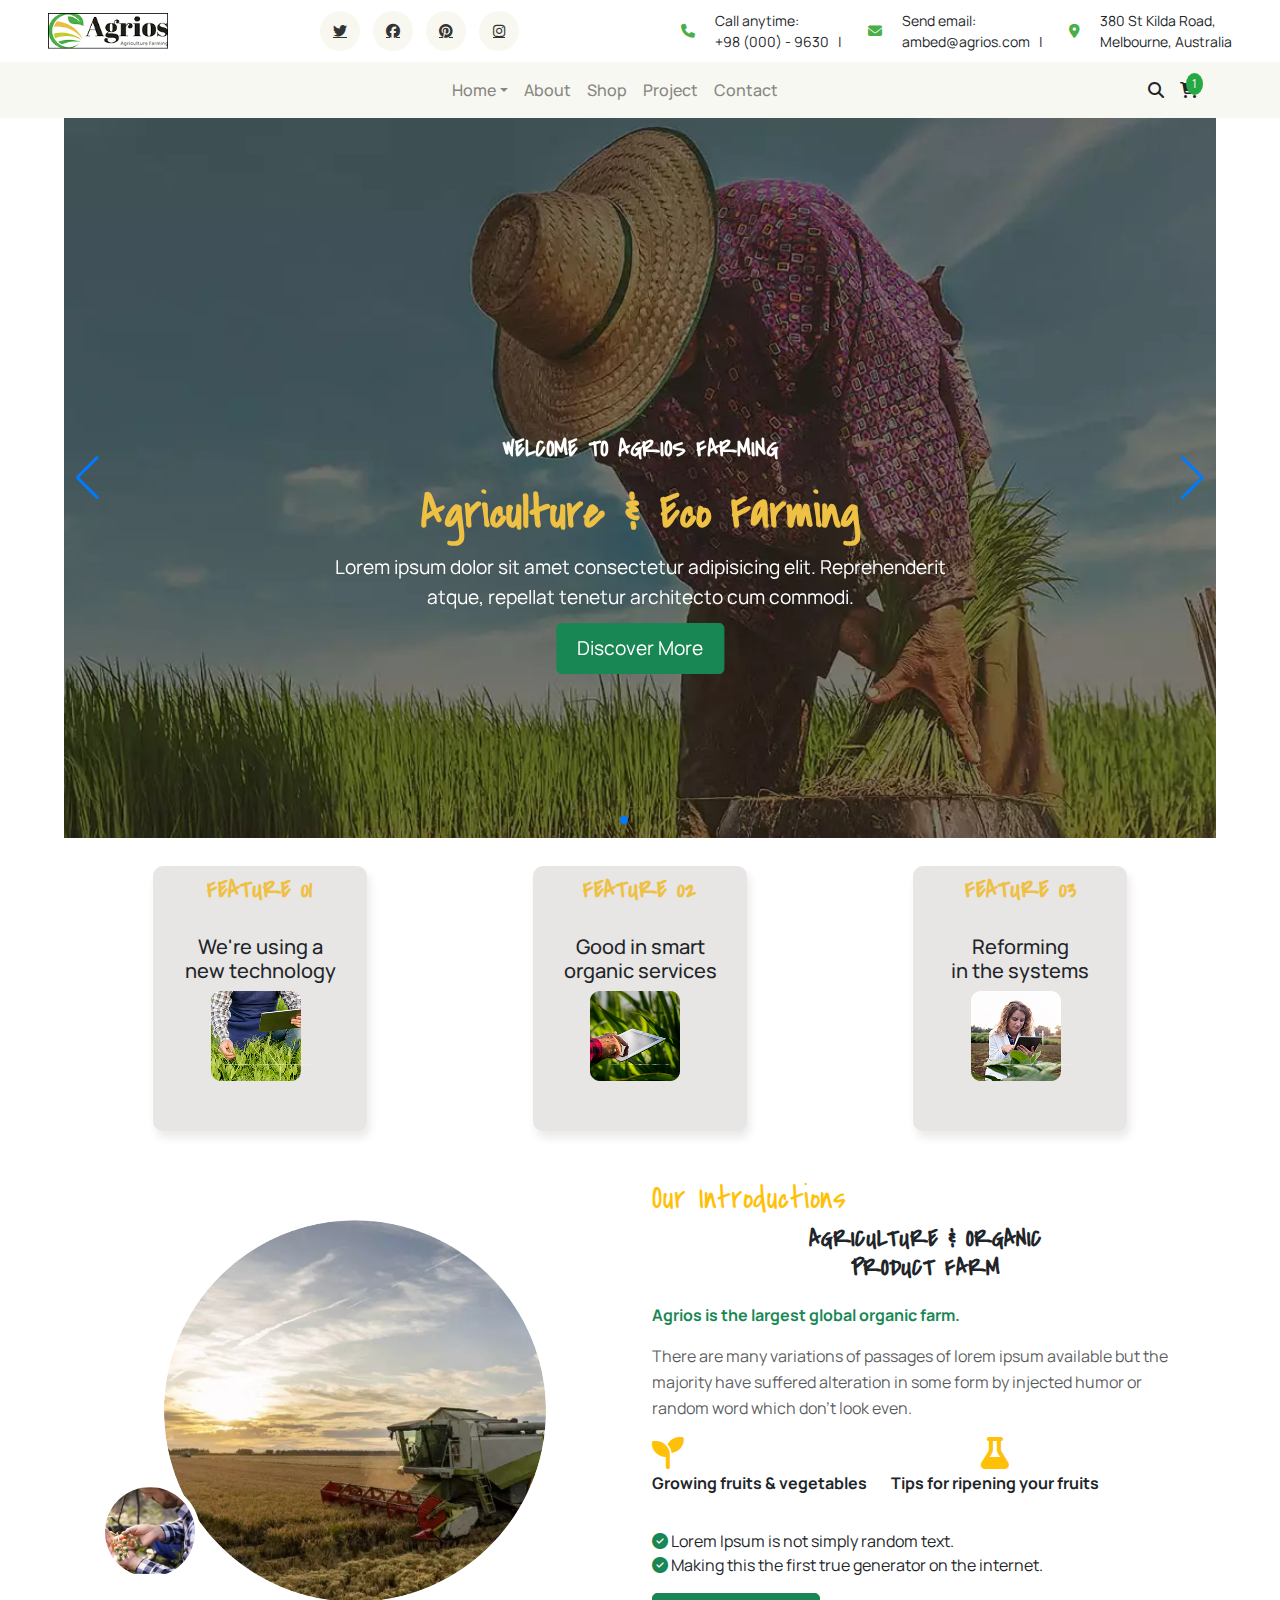
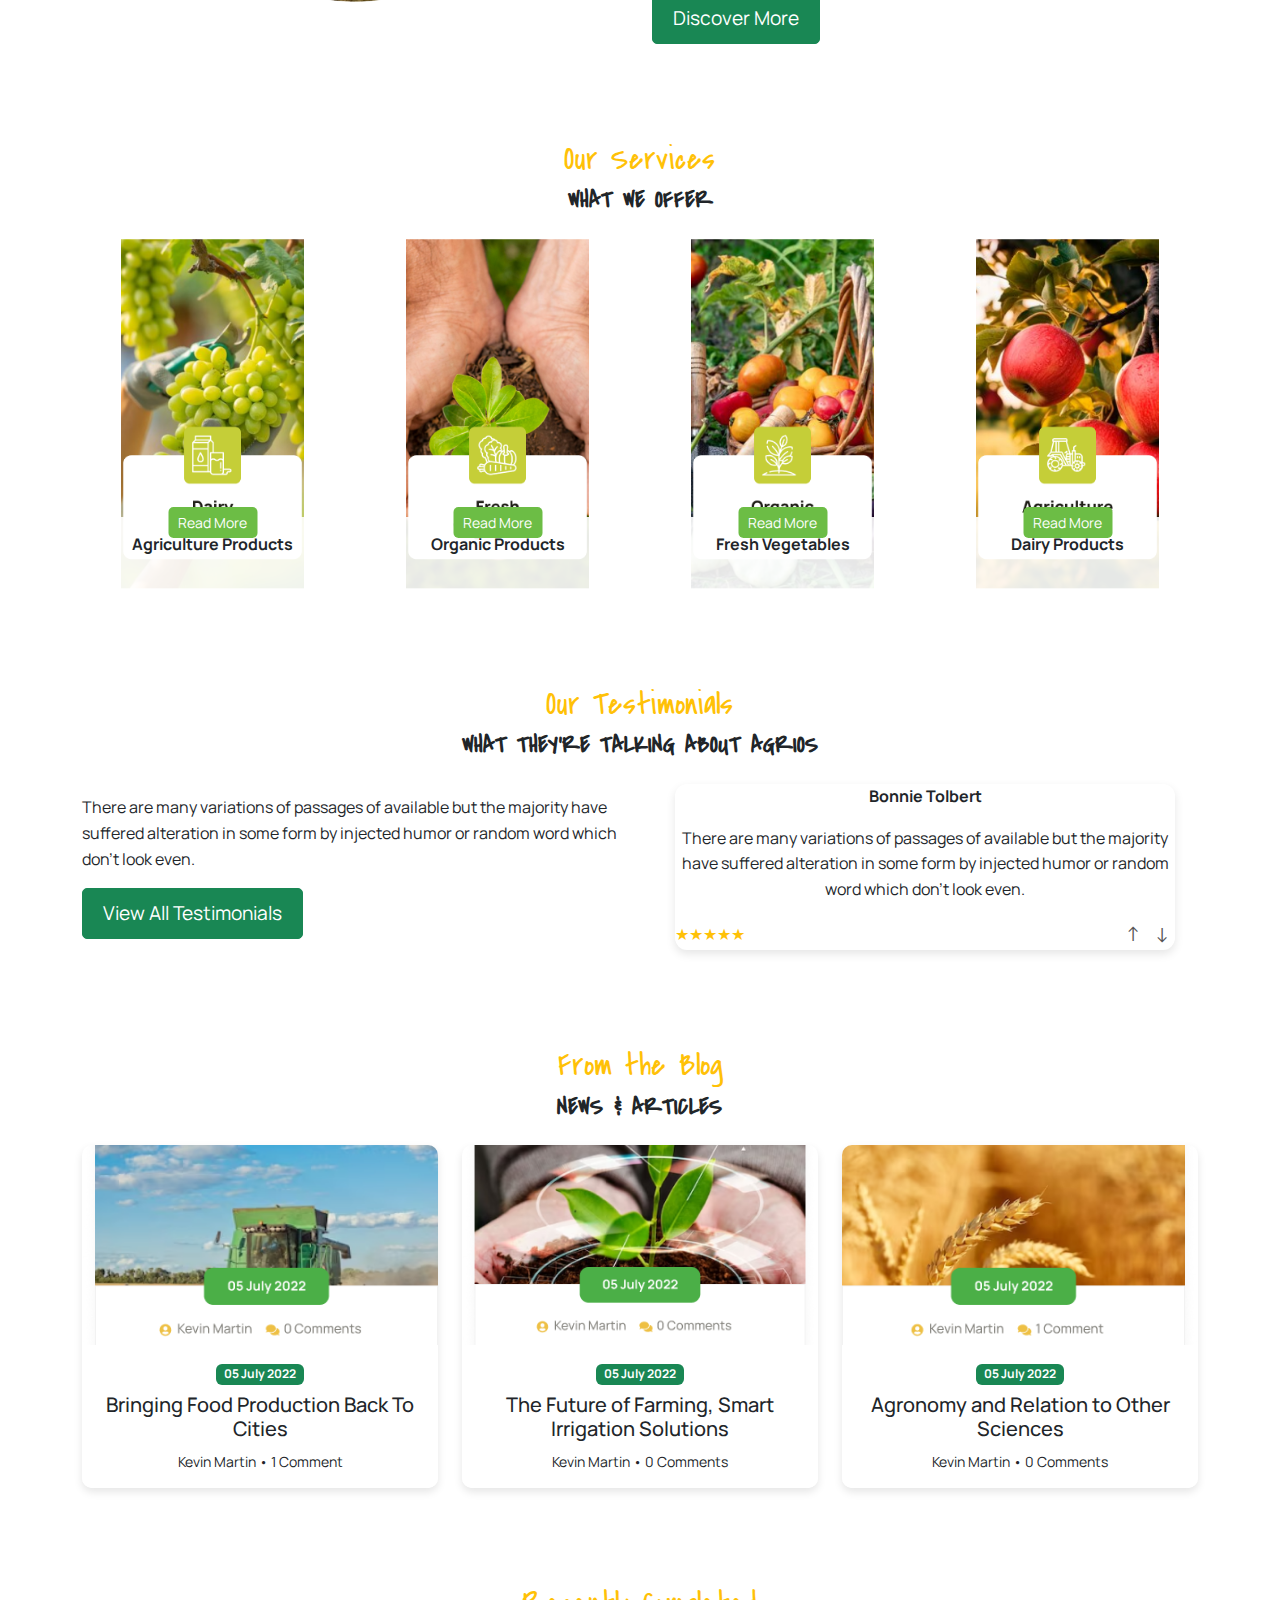
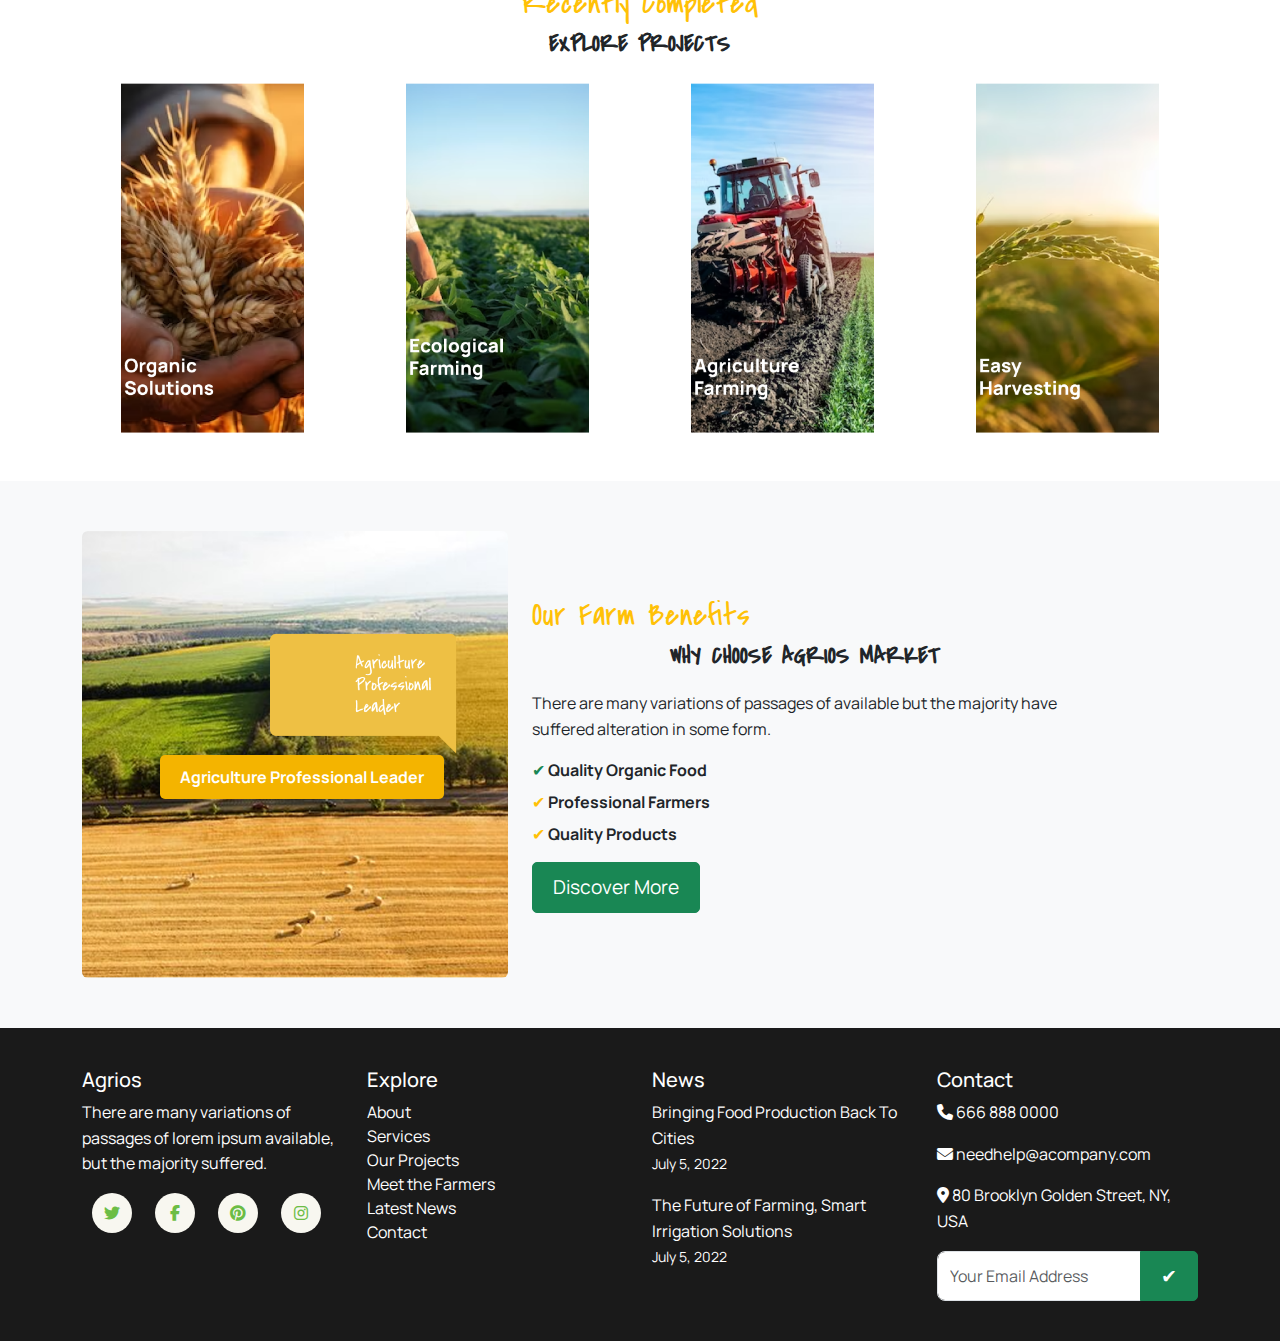
<file: index.html>
<!doctype html>
<html lang="en">
  <head>
    <meta charset="utf-8">
    <meta name="viewport" content="width=device-width, initial-scale=1">
    <title>Agriculture landing Website</title>

    <link
  rel="stylesheet"
  href="https://cdn.jsdelivr.net/npm/swiper@11/swiper-bundle.min.css"
/>

<script src="https://cdn.jsdelivr.net/npm/swiper@11/swiper-bundle.min.js"></script>
    <link rel="stylesheet" href="https://cdnjs.cloudflare.com/ajax/libs/font-awesome/6.7.2/css/all.min.css" integrity="sha512-Evv84Mr4kqVGRNSgIGL/F/aIDqQb7xQ2vcrdIwxfjThSH8CSR7PBEakCr51Ck+w+/U6swU2Im1vVX0SVk9ABhg==" crossorigin="anonymous" referrerpolicy="no-referrer" />
    <link href="https://cdn.jsdelivr.net/npm/bootstrap@5.3.3/dist/css/bootstrap.min.css" rel="stylesheet" integrity="sha384-QWTKZyjpPEjISv5WaRU9OFeRpok6YctnYmDr5pNlyT2bRjXh0JMhjY6hW+ALEwIH" crossorigin="anonymous">
    <link rel="stylesheet" href="assets/css/main.css">

    <script src="assets/js/main.js"></script>
  </head>
  <body>
   
    <div class="container-fluid top-bar d-flex justify-content-between align-items-center px-5">

        <a class="navbar-brand" href="#">
            <img src="assets/img/logo.png" alt="الشعار" width="120">
        </a>
        <div class="social-icons">
            <a href="#"><i class="fab fa-twitter"></i></a>
            <a href="#"><i class="fab fa-facebook"></i></a>
            <a href="#"><i class="fab fa-pinterest"></i></a>
            <a href="#"><i class="fab fa-instagram"></i></a>
        </div>
        <div class="contact-info">
            <i class="fas fa-phone"></i> Call anytime: <br> +98 (000) - 9630 &nbsp; | &nbsp;
            <i class="fas fa-envelope"></i> Send email:<br> ambed@agrios.com &nbsp; | &nbsp;
            <i class="fas fa-map-marker-alt"></i> 380 St Kilda Road,<br> Melbourne, Australia
        </div>
    </div>
    <nav class="navbar navbar-expand-lg">
        <div class="container">
           
            <button class="navbar-toggler" type="button" data-bs-toggle="collapse" data-bs-target="#navbarNav">
                <span class="navbar-toggler-icon"></span>
            </button>
            <div class="collapse navbar-collapse" id="navbarNav">
                <ul class="navbar-nav mx-auto">
                    <li class="nav-item dropdown">
                        <a class="nav-link dropdown-toggle" href="index.html" data-bs-toggle="dropdown">Home</a>
                        <ul class="dropdown-menu">
                           
                            <li><a class="dropdown-item" href="home2.html">home-1</a></li>
                        </ul>
                    </li>
                    <li class="nav-item"><a class="nav-link" href="about.html">About</a></li>
                    <li class="nav-item"><a class="nav-link" href="shop.html">Shop</a></li>
                    <li class="nav-item"><a class="nav-link" href="project.html">Project</a></li>
                    
                    <li class="nav-item"><a class="nav-link" href="contact.html">Contact</a></li>
                </ul>
                <div class="d-flex align-items-center">
                    <a href="#" class="me-3 text-dark"><i class="fas fa-search"></i></a>
                    <a href="#" class="cart-icon text-dark">
                        <i class="fas fa-shopping-cart"></i>
                        <span>1</span>
                    </a>
                </div>
            </div>
        </div>
    </nav>



    <div class="swiper">
        <div class="swiper-wrapper">

          <div class="swiper-slide">
            <img src="assets/img/div.elementor-repeater-item-5887cc6.png" alt="Image 1">
            <div class="slide-text">
                <h2>Welcome to agrios farming</h2>
                <h1 class="display-3">Agriculture & Eco Farming</h1>
                <p>Lorem ipsum dolor sit amet consectetur adipisicing elit. Reprehenderit atque, repellat tenetur architecto cum commodi.</p>
                <a href="#" class="btn btn-success">Discover More</a>
            </div>
        
        </div>
          <div class="swiper-slide"><img src="assets/img/div.elementor-repeater-item-8f878b7.png" alt="Image 2">
            <div class="slide-text">
                <h2>Natural Products</h2>
                <h1 class="display-3">For Lovers of Healthy Organic Food.</h1>
                <p>Lorem ipsum dolor sit, amet consectetur adipisicing elit. Non, asperiores culpa expedita ullam harum quas!</p>
                <a href="#" class="btn btn-success">Discover More</a>
            </div>
        </div>
          <div class="swiper-slide"><img src="assets/img/div.bg-wrap.png" alt="Image 3">
            <div class="slide-text">
                <h2>Agriculture</h2>
                <h1 class="display-3">& Organic
                    Market</h1>
                <p> Lorem, ipsum dolor sit amet consectetur adipisicing elit. Quibusdam at deserunt voluptates, obcaecati eius dolor.</p>
                <a href="#" class="btn btn-success">Discover More</a>
            </div>
        
        </div>
        </div>
      
       
        <div class="swiper-button-next"></div>
        <div class="swiper-button-prev"></div>
      
        
        <div class="swiper-pagination"></div>
      </div>

    <!--nav end-->
<!----
    <section class="hero-section">
        <div class="hero-overlay"></div>
        <div class="hero-content ">
            <h2>Welcome to agrios farming</h2>
            <h1 class="display-3">Agriculture & Eco Farming</h1>
            <p>Lorem ipsum dolor sit amet consectetur adipisicing elit. Reprehenderit atque, repellat tenetur architecto cum commodi.</p>
            <a href="#" class="btn btn-success">Discover More</a>
        </div>
    </section>
-->

    <!--hero end-->
    <div class="container mt-5">
        <div class="row">
            <div class="col-md-4">
                <div class="feature-box">
                    <h2>Feature 01</h2>
                    <h5>We're using a <br> new technology</h5>
                    <img src="assets/img/container.png" alt="">
                </div>
            </div>
            <div class="col-md-4">
                <div class="feature-box">
                    <h2> Feature 02</h2>
                    <h5>Good in smart<br> organic services</h5>
                    <img src="assets/img/container (1).png" alt="">
                </div>
            </div>
            <div class="col-md-4">
                <div class="feature-box">
                    <h2>Feature 03</h2>
                    <h5>Reforming  <br>in the systems</h5>
                    <img src="assets/img/container (2).png" alt="">
                </div>
            </div>
        </div>
    </div>



    <div class="container py-5">
        <div class="row align-items-center">
            <div class="col-md-6 position-relative">
                <div class="circle-img">
                    <img src="assets/img/div.elementor-widget-container.png" class="img-fluid" alt="Farm Image">
                </div>
                <div class="small-circle circle-img">
                    <img src="assets/img/image-02.webp (1).png" class="img-fluid" alt="Fruits Image">
                </div>
            </div>
            <div class="col-md-6">
                <h6 class="text-warning">Our Introductions</h6>
                <h2 class="fw-bold">Agriculture & Organic <br> Product Farm</h2>
                <p class="text-success fw-bold">Agrios is the largest global organic farm.</p>
                <p class="text-muted">There are many variations of passages of lorem ipsum available but the majority have suffered alteration in some form by injected humor or random word which don’t look even.</p>
                <div class="d-flex mb-3">
                    <div class="me-4 t
                    ext-center">
                        <i class="fas fa-seedling text-warning fa-2x"></i>
                        <p class="fw-bold">Growing fruits & vegetables</p>
                    </div>
                    <div class="text-center">
                        <i class="fas fa-flask text-warning fa-2x"></i>
                        <p class="fw-bold">Tips for ripening your fruits</p>
                    </div>
                </div>
                <ul class="list-unstyled">
                    <li><i class="fas fa-check-circle text-success"></i> Lorem Ipsum is not simply random text.</li>
                    <li><i class="fas fa-check-circle text-success"></i> Making this the first true generator on the internet.</li>
                </ul>
                <button class="btn btn-success">Discover More</button>
            </div>
        </div>
    </div>


     <!-- What We Offer Section -->
     <div class="container py-5 text-center">
        <h6 class="text-warning">Our Services</h6>
        <h2 class="fw-bold">What We Offer</h2>
        <div class="row mt-4">
            <div class="col-md-3">
                <div class="offer-card">
                    <img src="assets/img/re.png" alt="Agriculture Products">
                    <div class="card-overlay">
                        <span class="read-more">Read More</span>
                        <p class="fw-bold">Agriculture Products</p>
                    </div>
                </div>
            </div>
            <div class="col-md-3">
                <div class="offer-card">
                    <img src="assets/img/box.png" alt="Organic Products">
                    <div class="card-overlay">
                        <span class="read-more">Read More</span>
                        <p class="fw-bold">Organic Products</p>
                    </div>
                </div>
            </div>
            <div class="col-md-3">
                <div class="offer-card">
                    <img src="assets/img/images.png" alt="Fresh Vegetables">
                    <div class="card-overlay">
                        <span class="read-more">Read More</span>
                        <p class="fw-bold">Fresh Vegetables</p>
                    </div>
                </div>
            </div>
            <div class="col-md-3">
                <div class="offer-card">
                    <img src="assets/img/images (1).png" alt="Dairy Products">
                    <div class="card-overlay">
                        <span class="read-more">Read More</span>
                        <p class="fw-bold">Dairy Products</p>
                    </div>
                </div>
            </div>
        </div>
    </div>


    <div class="container py-5 text-center">
        <h6 class="text-warning">Our Testimonials</h6>
        <h2 class="fw-bold">What They're Talking About Agrios</h2>
        <div class="row align-items-center mt-4">
            <div class="col-md-6 text-start">
                <p>There are many variations of passages of available but the majority have suffered alteration in some form by injected humor or random word which don’t look even.</p>
                <button class="btn btn-success">View All Testimonials</button>
            </div>
            <div class="col-md-6">
                <div class="testimonial-box">
                    <p><strong>Bonnie Tolbert</strong></p>
                    <p>There are many variations of passages of available but the majority have suffered alteration in some form by injected humor or random word which don’t look even.</p>
                    <div class="d-flex align-items-center">
                        <span class="text-warning">★★★★★</span>
                        <div class="ms-auto testimonial-controls">
                            <button>&uarr;</button>
                            <button>&darr;</button>
                        </div>
                    </div>
                </div>
            </div>
        </div>
    </div>

      <!-- News Section -->
      <div class="container py-5">
        <h6 class="text-center text-warning">From the Blog</h6>
        <h2 class="text-center fw-bold">News & Articles</h2>
        <div class="row mt-4">
            <div class="col-md-4">
                <div class="news-card">
                    <img src="assets/img/div.master-news.png" alt="News Image">
                    <div class="card-body">
                        <span class="badge bg-success">05 July 2022</span>
                        <h5 class="mt-2">Bringing Food Production Back To Cities</h5>
                        <small>Kevin Martin • 1 Comment</small>
                    </div>
                </div>
            </div>
            <div class="col-md-4">
                <div class="news-card">
                    <img src="assets/img/div.master-news (1).png" alt="News Image">
                    <div class="card-body">
                        <span class="badge bg-success">05 July 2022</span>
                        <h5 class="mt-2">The Future of Farming, Smart Irrigation Solutions</h5>
                        <small>Kevin Martin • 0 Comments</small>
                    </div>
                </div>
            </div>
            <div class="col-md-4">
                <div class="news-card">
                    <img src="assets/img/div.master-news (2).png" alt="News Image">
                    <div class="card-body">
                        <span class="badge bg-success">05 July 2022</span>
                        <h5 class="mt-2">Agronomy and Relation to Other Sciences</h5>
                        <small>Kevin Martin • 0 Comments</small>
                    </div>
                </div>
            </div>
        </div>
    </div>

   

     <!-- What We Offer Section -->
     <div class="container py-5 text-center">
        <h6 class="text-warning">Recently Completed</h6>
        <h2 class="fw-bold">Explore Projects</h2>
        <div class="row mt-4">
            <div class="col-md-3">
                <div class="offer-card">
                    <img src="assets/img/elements.png" alt="Agriculture Products">
                    
                </div>
            </div>
            <div class="col-md-3">
                <div class="offer-card">
                    <img src="assets/img/elements (1).png" alt="Organic Products">
                   
                </div>
            </div>
            <div class="col-md-3">
                <div class="offer-card">
                    <img src="assets/img/elements (2).png" alt="Fresh Vegetables">
                   
                </div>
            </div>
            <div class="col-md-3">
                <div class="offer-card">
                    <img src="assets/img/elements (3).png" alt="Dairy Products">
                   
                </div>
            </div>
        </div>
    </div>

    <section class="farm-section">
        <div class="container">
            <div class="row align-items-center">
                <div class="col-md-6 farm-image">
                    <img src="assets/img/elements (4).png" class="img-fluid rounded" alt="Farm">
                    <div class="farm-badge">Agriculture Professional Leader</div>
                </div>
                <div class="col-md-6">
                    <h6 class="text-warning">Our Farm Benefits</h6>
                    <h2 class="fw-bold">Why Choose Agrios Market</h2>
                    <p>There are many variations of passages of available but the majority have suffered alteration in some form.</p>
                    <ul class="list-unstyled">
                        <li class="mb-2"><span class="text-success">✔</span> <strong>Quality Organic Food</strong></li>
                        <li class="mb-2"><span class="text-warning">✔</span> <strong>Professional Farmers</strong></li>
                        <li class="mb-2"><span class="text-warning">✔</span> <strong>Quality Products</strong></li>
                    </ul>
                    <a href="#" class="btn btn-success">Discover More</a>
                </div>
            </div>
        </div>
    </section>


     <!-- Footer Section -->
     <footer class="footer">
        <div class="container">
            <div class="row">
                <div class="col-md-3">
                    <h5>Agrios</h5>
                    <p>There are many variations of passages of lorem ipsum available, but the majority suffered.</p>
                    <div class="social-icons">
                        <a href="#"><i class="fab fa-twitter"></i></a>
                        <a href="#"><i class="fab fa-facebook-f"></i></a>
                        <a href="#"><i class="fab fa-pinterest"></i></a>
                        <a href="#"><i class="fab fa-instagram"></i></a>
                    </div>
                </div>
                <div class="col-md-3">
                    <h5>Explore</h5>
                    <a href="#">About</a><br>
                    <a href="#">Services</a><br>
                    <a href="#">Our Projects</a><br>
                    <a href="#">Meet the Farmers</a><br>
                    <a href="#">Latest News</a><br>
                    <a href="#">Contact</a>
                </div>
                <div class="col-md-3">
                    <h5>News</h5>
                    <p><a href="#">Bringing Food Production Back To Cities</a><br><small>July 5, 2022</small></p>
                    <p><a href="#">The Future of Farming, Smart Irrigation Solutions</a><br><small>July 5, 2022</small></p>
                </div>
                <div class="col-md-3">
                    <h5>Contact</h5>
                    <p><i class="fas fa-phone"></i> 666 888 0000</p>
                    <p><i class="fas fa-envelope"></i> needhelp@acompany.com</p>
                    <p><i class="fas fa-map-marker-alt"></i> 80 Brooklyn Golden Street, NY, USA</p>
                    <div class="input-group">
                        <input type="text" class="form-control" placeholder="Your Email Address">
                        <button class="btn btn-success">✔</button>
                    </div>
                </div>
            </div>
        </div>
    </footer>
    
    
    <script src="https://cdn.jsdelivr.net/npm/bootstrap@5.3.3/dist/js/bootstrap.bundle.min.js" integrity="sha384-YvpcrYf0tY3lHB60NNkmXc5s9fDVZLESaAA55NDzOxhy9GkcIdslK1eN7N6jIeHz" crossorigin="anonymous"></script>
  
  </body>
</html>
</file>
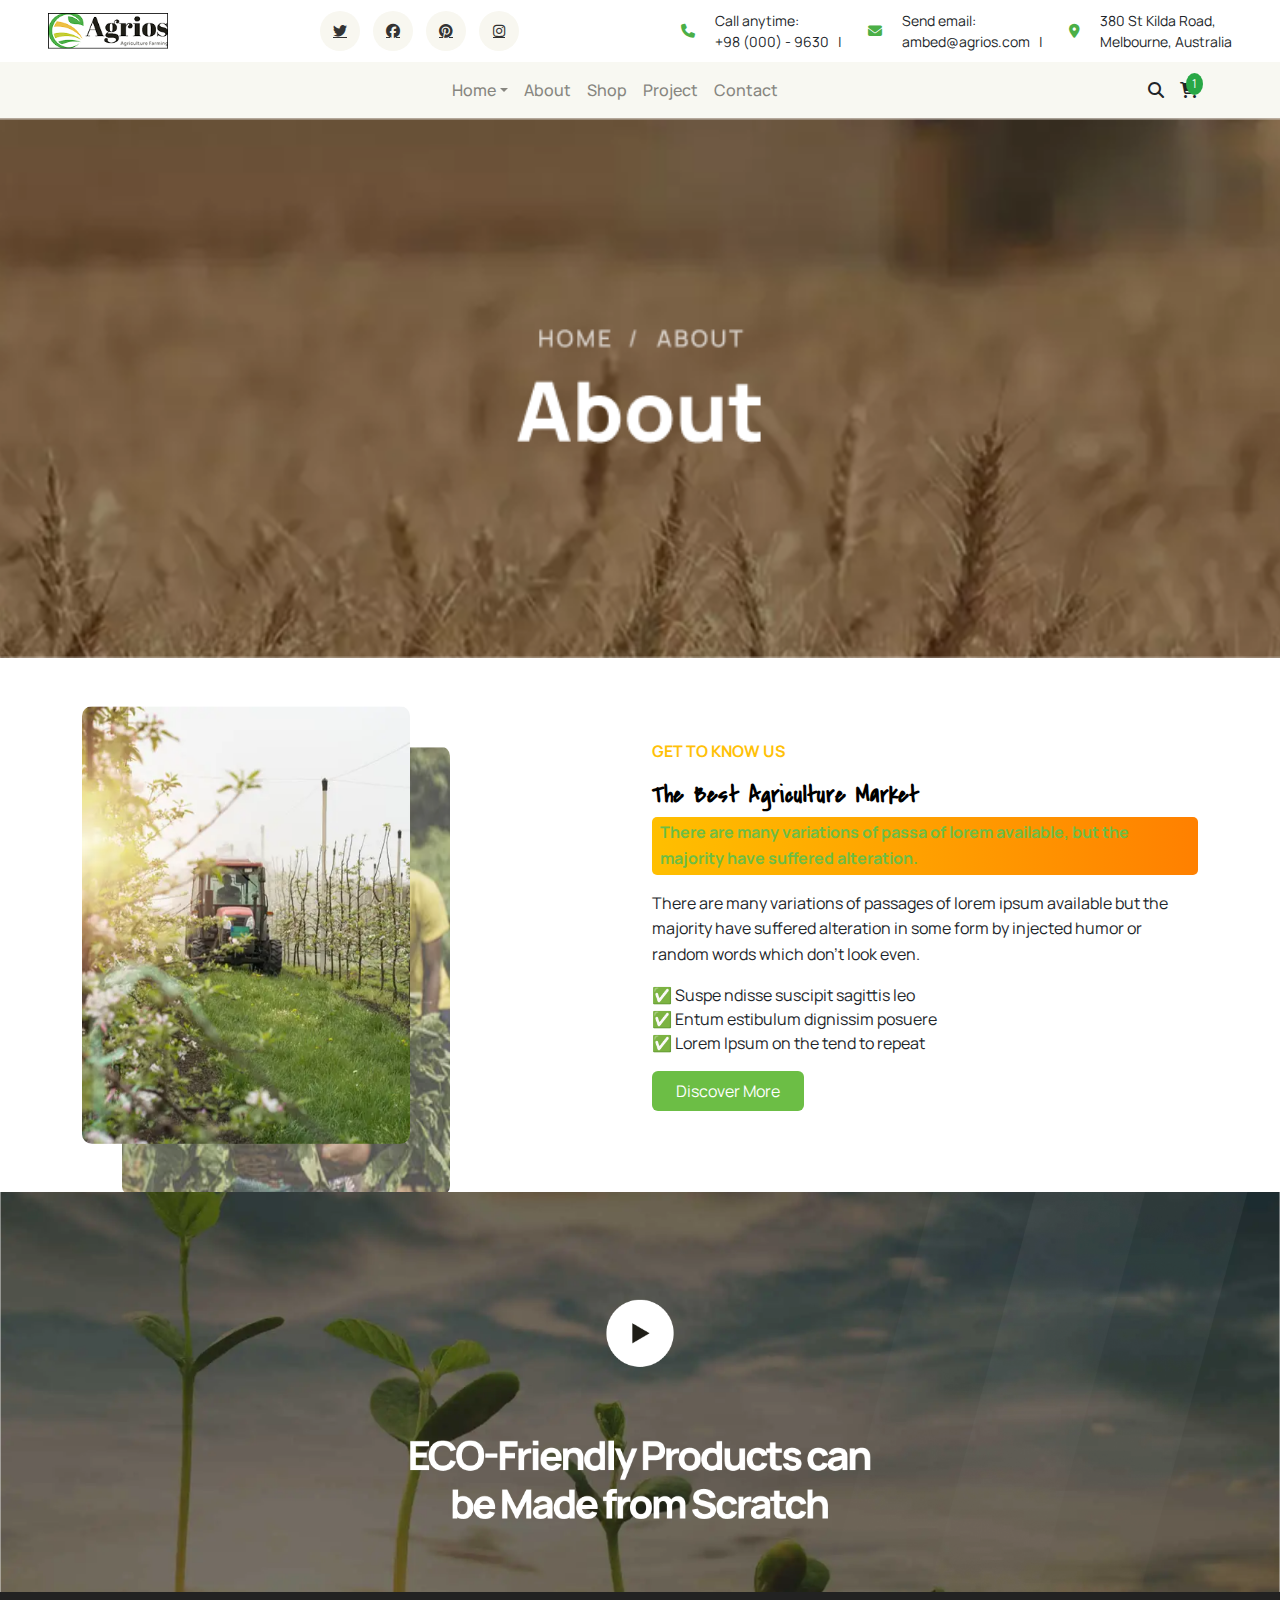
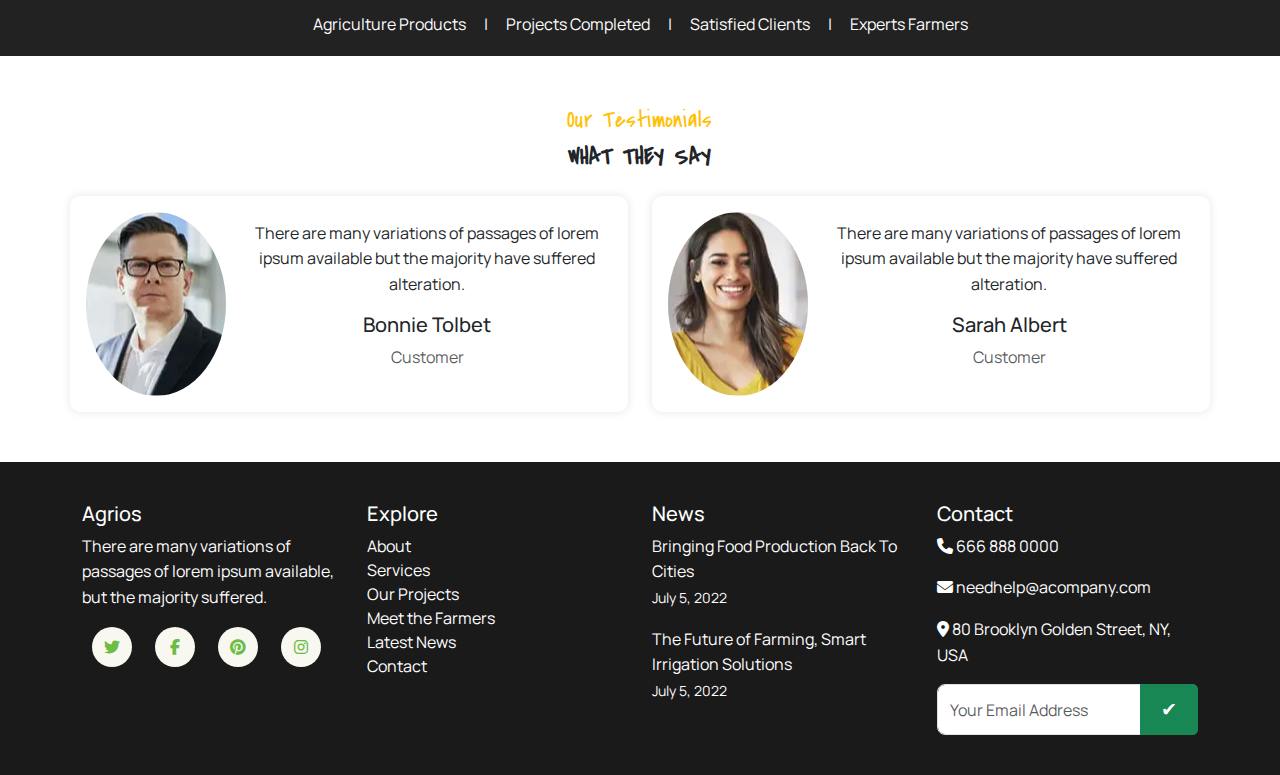
<file: about.html>
<!DOCTYPE html>
<html lang="en">
<head>
    <meta charset="UTF-8">
    <meta name="viewport" content="width=device-width, initial-scale=1.0">
    <title>About</title>

    <link
    rel="stylesheet"
    href="https://cdn.jsdelivr.net/npm/swiper@11/swiper-bundle.min.css"
  />
  
  <script src="https://cdn.jsdelivr.net/npm/swiper@11/swiper-bundle.min.js"></script>
      <link rel="stylesheet" href="https://cdnjs.cloudflare.com/ajax/libs/font-awesome/6.7.2/css/all.min.css" integrity="sha512-Evv84Mr4kqVGRNSgIGL/F/aIDqQb7xQ2vcrdIwxfjThSH8CSR7PBEakCr51Ck+w+/U6swU2Im1vVX0SVk9ABhg==" crossorigin="anonymous" referrerpolicy="no-referrer" />
      <link href="https://cdn.jsdelivr.net/npm/bootstrap@5.3.3/dist/css/bootstrap.min.css" rel="stylesheet" integrity="sha384-QWTKZyjpPEjISv5WaRU9OFeRpok6YctnYmDr5pNlyT2bRjXh0JMhjY6hW+ALEwIH" crossorigin="anonymous">
      <link rel="stylesheet" href="assets/css/main.css">
  
      <script src="assets/js/main.js"></script>
</head>
<body>

    <div class="container-fluid top-bar d-flex justify-content-between align-items-center px-5">
        <a class="navbar-brand" href="#">
            <img src="assets/img/logo.png" alt="الشعار" width="120">
        </a>
        <div class="social-icons">
            <a href="#"><i class="fab fa-twitter"></i></a>
            <a href="#"><i class="fab fa-facebook"></i></a>
            <a href="#"><i class="fab fa-pinterest"></i></a>
            <a href="#"><i class="fab fa-instagram"></i></a>
        </div>
        <div class="contact-info">
            <i class="fas fa-phone"></i> Call anytime:<br> +98 (000) - 9630 &nbsp; | &nbsp;
            <i class="fas fa-envelope"></i> Send email:<br> ambed@agrios.com &nbsp; | &nbsp;
            <i class="fas fa-map-marker-alt"></i> 380 St Kilda Road,<br> Melbourne, Australia
        </div>
    </div>

    <!-- شريط التنقل -->
    <nav class="navbar navbar-expand-lg">
        <div class="container">
            <button class="navbar-toggler" type="button" data-bs-toggle="collapse" data-bs-target="#navbarNav">
                <span class="navbar-toggler-icon"></span>
            </button>
            <div class="collapse navbar-collapse" id="navbarNav">
                <ul class="navbar-nav mx-auto">
                    <li class="nav-item dropdown">
                        <a class="nav-link dropdown-toggle" href="index.html" data-bs-toggle="dropdown">Home</a>
                        <ul class="dropdown-menu">
                            <li><a class="dropdown-item" href="home.html">Home 1</a></li>
                            <li><a class="dropdown-item" href="#">Submenu 2</a></li>
                        </ul>
                    </li>
                    <li class="nav-item"><a class="nav-link" href="about.html">About</a></li>
                    <li class="nav-item"><a class="nav-link" href="shop.html">Shop</a></li>
                    <li class="nav-item"><a class="nav-link" href="project.html">Project</a></li>
                  
                       
                       
                    <li class="nav-item"><a class="nav-link" href="contact.html">Contact</a></li>
                </ul>
                <div class="d-flex align-items-center">
                    <a href="#" class="me-3 text-dark"><i class="fas fa-search"></i></a>
                    <a href="#" class="cart-icon text-dark">
                        <i class="fas fa-shopping-cart"></i>
                        <span>1</span>
                    </a>
                </div>
            </div>
        </div>
    </nav>

    <!-- قسم المقدمة -->
    <section class="hero-about">
       
    </section>


    <div class="container my-5">
        <div class="row align-items-center">
            <!-- الصور -->
            <div class="col-md-6">
                <div class="image-stack">
                    <img src="assets/img/about-02.webp.png" class="back-img" alt="صورة خلفية">
                    <img src="assets/img/div.image-wrap.png" class="front-img" alt="مزارع سعيد">
                </div>
            </div>
    
            <!-- النص -->
            <div class="col-md-6">
                <p class="text-warning fw-bold">GET TO KNOW US</p>
                <h1 class="section-title">The Best Agriculture Market</h1>
                <p class="highlight-text">
                    There are many variations of passa of lorem available, but the majority have suffered alteration.
                </p>
                <p>
                    There are many variations of passages of lorem ipsum available but the majority have suffered alteration
                    in some form by injected humor or random words which don’t look even.
                </p>
                <ul class="list-unstyled">
                    <li>✅ Suspe ndisse suscipit sagittis leo</li>
                    <li>✅ Entum estibulum dignissim posuere</li>
                    <li>✅ Lorem Ipsum on the tend to repeat</li>
                </ul>
                <a href="#" class="btn btn-green px-4 py-2">Discover More</a>
            </div>
        </div>
    </div>

    <div class="hero-section-about">
        <img src="assets/img/Frame (1).png" alt="منتجات زراعية">
       
    </div>
    
    <!-- قسم الإحصائيات أو التصنيفات -->
    <div class="stats-section">
        <a href="#">Agriculture Products</a> |
        <a href="#">Projects Completed</a> |
        <a href="#">Satisfied Clients</a> |
        <a href="#">Experts Farmers</a>
    </div>
    
    <!-- قسم شهادات العملاء -->
    <!-- قسم شهادات العملاء -->
<div class="container testimonials">
    <h1 class="text-warning">Our Testimonials</h1>
    <h2>What They Say</h2>
    <div class="row mt-4">
        <div class="col-md-6">
            <div class="testimonial-card d-flex align-items-center p-3">
                <img src="assets/img/div.avatar (1).png" class="rounded-circle me-3" alt="Customer">
                <div>
                    <p>There are many variations of passages of lorem ipsum available but the majority have suffered alteration.</p>
                    <h5>Bonnie Tolbet</h5>
                    <p class="text-muted">Customer</p>
                </div>
            </div>
        </div>
        <div class="col-md-6">
            <div class="testimonial-card d-flex align-items-center p-3">
                <img src="assets/img/div.avatar.png" class="rounded-circle me-3" alt="Customer">
                <div>
                    <p>There are many variations of passages of lorem ipsum available but the majority have suffered alteration.</p>
                    <h5>Sarah Albert</h5>
                    <p class="text-muted">Customer</p>
                </div>
            </div>
        </div>
    </div>
</div>
    
    <!-- Footer Section -->
    <footer class="footer">
        <div class="container">
            <div class="row">
                <div class="col-md-3">
                    <h5>Agrios</h5>
                    <p>There are many variations of passages of lorem ipsum available, but the majority suffered.</p>
                    <div class="social-icons">
                        <a href="#"><i class="fab fa-twitter"></i></a>
                        <a href="#"><i class="fab fa-facebook-f"></i></a>
                        <a href="#"><i class="fab fa-pinterest"></i></a>
                        <a href="#"><i class="fab fa-instagram"></i></a>
                    </div>
                </div>
                <div class="col-md-3">
                    <h5>Explore</h5>
                    <a href="#">About</a><br>
                    <a href="#">Services</a><br>
                    <a href="#">Our Projects</a><br>
                    <a href="#">Meet the Farmers</a><br>
                    <a href="#">Latest News</a><br>
                    <a href="#">Contact</a>
                </div>
                <div class="col-md-3">
                    <h5>News</h5>
                    <p><a href="#">Bringing Food Production Back To Cities</a><br><small>July 5, 2022</small></p>
                    <p><a href="#">The Future of Farming, Smart Irrigation Solutions</a><br><small>July 5, 2022</small></p>
                </div>
                <div class="col-md-3">
                    <h5>Contact</h5>
                    <p><i class="fas fa-phone"></i> 666 888 0000</p>
                    <p><i class="fas fa-envelope"></i> needhelp@acompany.com</p>
                    <p><i class="fas fa-map-marker-alt"></i> 80 Brooklyn Golden Street, NY, USA</p>
                    <div class="input-group">
                        <input type="text" class="form-control" placeholder="Your Email Address">
                        <button class="btn btn-success">✔</button>
                    </div>
                </div>
            </div>
        </div>
    </footer>
    
    

</body>
</html>
</file>
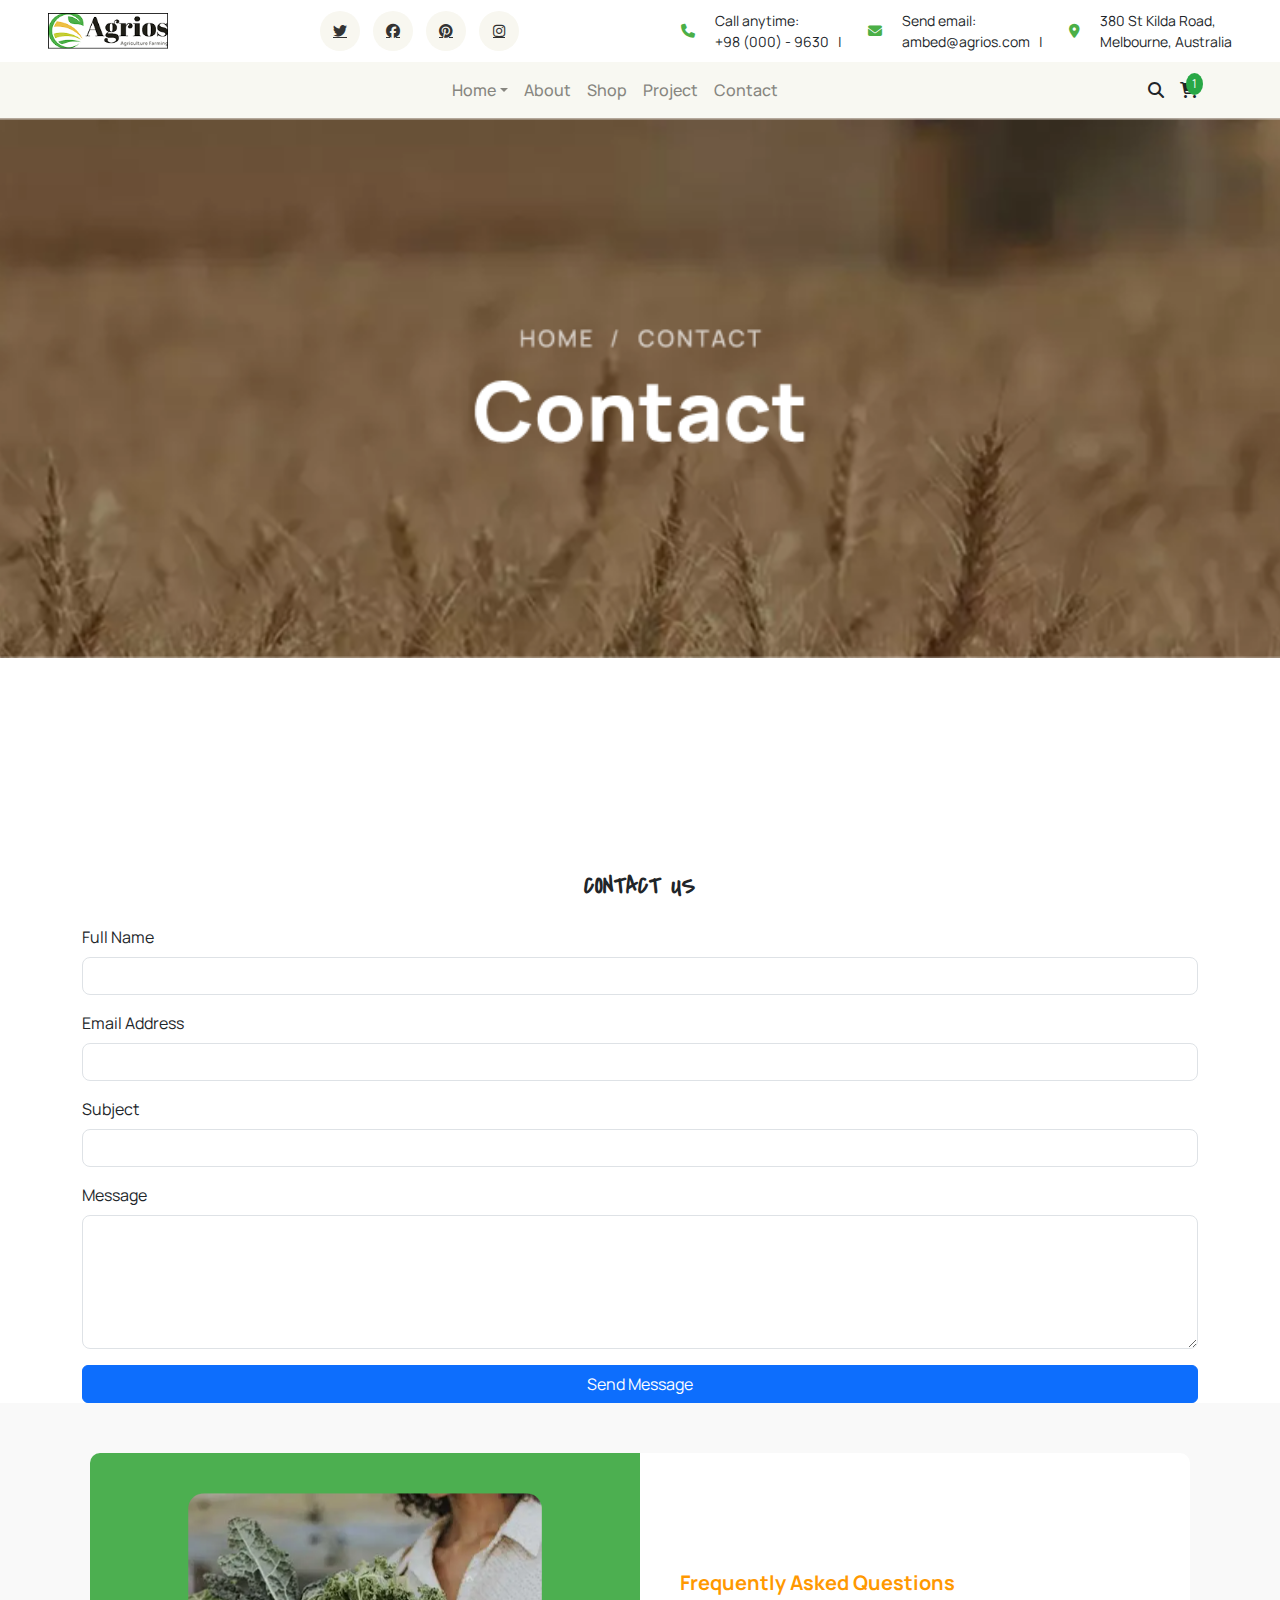
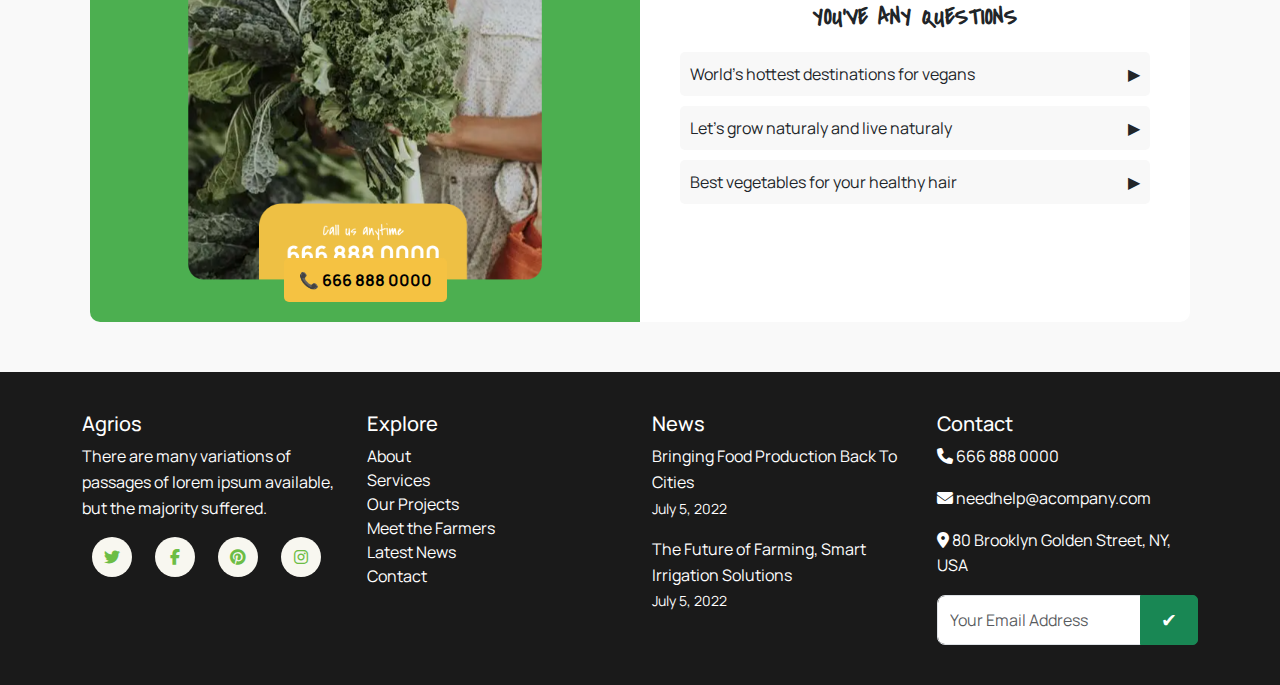
<file: contact.html>
<!DOCTYPE html>
<html lang="en">
<head>
    <meta charset="UTF-8">
    <meta name="viewport" content="width=device-width, initial-scale=1.0">
    <title>Contact</title>

    <link
    rel="stylesheet"
    href="https://cdn.jsdelivr.net/npm/swiper@11/swiper-bundle.min.css"
  />
  
  <script src="https://cdn.jsdelivr.net/npm/swiper@11/swiper-bundle.min.js"></script>
      <link rel="stylesheet" href="https://cdnjs.cloudflare.com/ajax/libs/font-awesome/6.7.2/css/all.min.css" integrity="sha512-Evv84Mr4kqVGRNSgIGL/F/aIDqQb7xQ2vcrdIwxfjThSH8CSR7PBEakCr51Ck+w+/U6swU2Im1vVX0SVk9ABhg==" crossorigin="anonymous" referrerpolicy="no-referrer" />
      <link href="https://cdn.jsdelivr.net/npm/bootstrap@5.3.3/dist/css/bootstrap.min.css" rel="stylesheet" integrity="sha384-QWTKZyjpPEjISv5WaRU9OFeRpok6YctnYmDr5pNlyT2bRjXh0JMhjY6hW+ALEwIH" crossorigin="anonymous">
      <link rel="stylesheet" href="assets/css/main.css">
  
      <script src="assets/js/main.js"></script>
</head>
<body>
    <div class="container-fluid top-bar d-flex justify-content-between align-items-center px-5">
        <a class="navbar-brand" href="#">
            <img src="assets/img/logo.png" alt="الشعار" width="120">
        </a>
        <div class="social-icons">
            <a href="#"><i class="fab fa-twitter"></i></a>
            <a href="#"><i class="fab fa-facebook"></i></a>
            <a href="#"><i class="fab fa-pinterest"></i></a>
            <a href="#"><i class="fab fa-instagram"></i></a>
        </div>
        <div class="contact-info">
            <i class="fas fa-phone"></i> Call anytime:<br> +98 (000) - 9630 &nbsp; | &nbsp;
            <i class="fas fa-envelope"></i> Send email:<br> ambed@agrios.com &nbsp; | &nbsp;
            <i class="fas fa-map-marker-alt"></i> 380 St Kilda Road,<br> Melbourne, Australia
        </div>
    </div>

    <!-- شريط التنقل -->
    <nav class="navbar navbar-expand-lg">
        <div class="container">
            <button class="navbar-toggler" type="button" data-bs-toggle="collapse" data-bs-target="#navbarNav">
                <span class="navbar-toggler-icon"></span>
            </button>
            <div class="collapse navbar-collapse" id="navbarNav">
                <ul class="navbar-nav mx-auto">
                    <li class="nav-item dropdown">
                        <a class="nav-link dropdown-toggle" href="index.html" data-bs-toggle="dropdown">Home</a>
                        <ul class="dropdown-menu">
                            <li><a class="dropdown-item" href="home.html">Home 1</a></li>
                            <li><a class="dropdown-item" href="#">Submenu 2</a></li>
                        </ul>
                    </li>
                    <li class="nav-item"><a class="nav-link" href="about.html">About</a></li>
                    <li class="nav-item"><a class="nav-link" href="shop.html">Shop</a></li>
                    <li class="nav-item"><a class="nav-link" href="project.html">Project</a></li>
                   
                     
                    <li class="nav-item"><a class="nav-link" href="contact.html">Contact</a></li>
                </ul>
                <div class="d-flex align-items-center">
                    <a href="#" class="me-3 text-dark"><i class="fas fa-search"></i></a>
                    <a href="#" class="cart-icon text-dark">
                        <i class="fas fa-shopping-cart"></i>
                        <span>1</span>
                    </a>
                </div>
            </div>
        </div>
    </nav>

    <!-- قسم المقدمة -->
    <section class="hero-contact">
       
    </section>



    <div class="container text-center">
        <div class="row">
          <div class="col">
           <h2>About</h2>
           <p>Lorem ipsum dolor sit, amet consectetur adipisicing elit. Numquam, est?</p>
          </div>
          <div class="col">
           <h2>Contact</h2>
           <p>
            +98 (000) - 9630
            ambed@agrios.com

           </p>
          </div>
          <div class="col">
          <h2>Adress</h2>

          <p>
            380 St Kilda Road
            Melbourne, Australia

          </p>
          </div>
        </div>
      </div>

      <div class="container mt-5">
        <h2 class="text-center mb-4">Contact Us</h2>
        <form action="submit_form.php" method="POST">
            <div class="mb-3">
                <label for="name" class="form-label">Full Name</label>
                <input type="text" class="form-control" id="name" name="name" required>
            </div>
            <div class="mb-3">
                <label for="email" class="form-label">Email Address</label>
                <input type="email" class="form-control" id="email" name="email" required>
            </div>
            <div class="mb-3">
                <label for="subject" class="form-label">Subject</label>
                <input type="text" class="form-control" id="subject" name="subject" required>
            </div>
            <div class="mb-3">
                <label for="message" class="form-label">Message</label>
                <textarea class="form-control" id="message" name="message" rows="5" required></textarea>
            </div>
            <button type="submit" class="btn btn-primary w-100">Send Message</button>
        </form>
    </div>


    <!--Frequently Asked Questions-->

    <div class="faq-section">
        <div class="faq-container">
            <div class="faq-image-container">
                <img src="assets/img/div.elementor-column.png" alt="الخضروات" class="faq-image">
                <div class="call-box">📞 666 888 0000</div>
            </div>
            <div class="faq-content">
                <h5 class="faq-title">Frequently Asked Questions</h5>
                <h2> You've Any Questions </h2>
                <div class="faq-item" onclick="toggleFaq(this)">
                    <div class="d-flex justify-content-between align-items-center">
                        <span>World’s hottest destinations for vegans</span>
                        <span class="faq-arrow">▶</span>
                    </div>
                    <div class="faq-answer">  Lorem ipsum dolor sit amet.</div>
                </div>
                <div class="faq-item" onclick="toggleFaq(this)">
                    <div class="d-flex justify-content-between align-items-center">
                        <span> Let’s grow naturaly and live naturaly</span>
                        <span class="faq-arrow">▶</span>
                    </div>
                    <div class="faq-answer"> Suspendisse finibus urna mauris, vitae consequat quam vel. Vestibulum leo
                        ligula, molestie ullamcorper vulputate vitae sodales commodo nisl. Nulla
                        facilisi. Pellentesque est metus many of some form.</div>
                </div>
                <div class="faq-item" onclick="toggleFaq(this)">
                    <div class="d-flex justify-content-between align-items-center">
                        <span>Best vegetables for your healthy hair</span>
                        <span class="faq-arrow">▶</span>
                    </div>
                    <div class="faq-answer"> Lorem ipsum dolor sit amet, consectetur adipisicing elit. Accusantium, doloribus.</div>
                </div>
            </div>
        </div>
    </div>



        <!-- Footer Section -->
    <footer class="footer">
        <div class="container">
            <div class="row">
                <div class="col-md-3">
                    <h5>Agrios</h5>
                    <p>There are many variations of passages of lorem ipsum available, but the majority suffered.</p>
                    <div class="social-icons">
                        <a href="#"><i class="fab fa-twitter"></i></a>
                        <a href="#"><i class="fab fa-facebook-f"></i></a>
                        <a href="#"><i class="fab fa-pinterest"></i></a>
                        <a href="#"><i class="fab fa-instagram"></i></a>
                    </div>
                </div>
                <div class="col-md-3">
                    <h5>Explore</h5>
                    <a href="#">About</a><br>
                    <a href="#">Services</a><br>
                    <a href="#">Our Projects</a><br>
                    <a href="#">Meet the Farmers</a><br>
                    <a href="#">Latest News</a><br>
                    <a href="#">Contact</a>
                </div>
                <div class="col-md-3">
                    <h5>News</h5>
                    <p><a href="#">Bringing Food Production Back To Cities</a><br><small>July 5, 2022</small></p>
                    <p><a href="#">The Future of Farming, Smart Irrigation Solutions</a><br><small>July 5, 2022</small></p>
                </div>
                <div class="col-md-3">
                    <h5>Contact</h5>
                    <p><i class="fas fa-phone"></i> 666 888 0000</p>
                    <p><i class="fas fa-envelope"></i> needhelp@acompany.com</p>
                    <p><i class="fas fa-map-marker-alt"></i> 80 Brooklyn Golden Street, NY, USA</p>
                    <div class="input-group">
                        <input type="text" class="form-control" placeholder="Your Email Address">
                        <button class="btn btn-success">✔</button>
                    </div>
                </div>
            </div>
        </div>
    </footer>
    
    

</body>
</html>
</file>
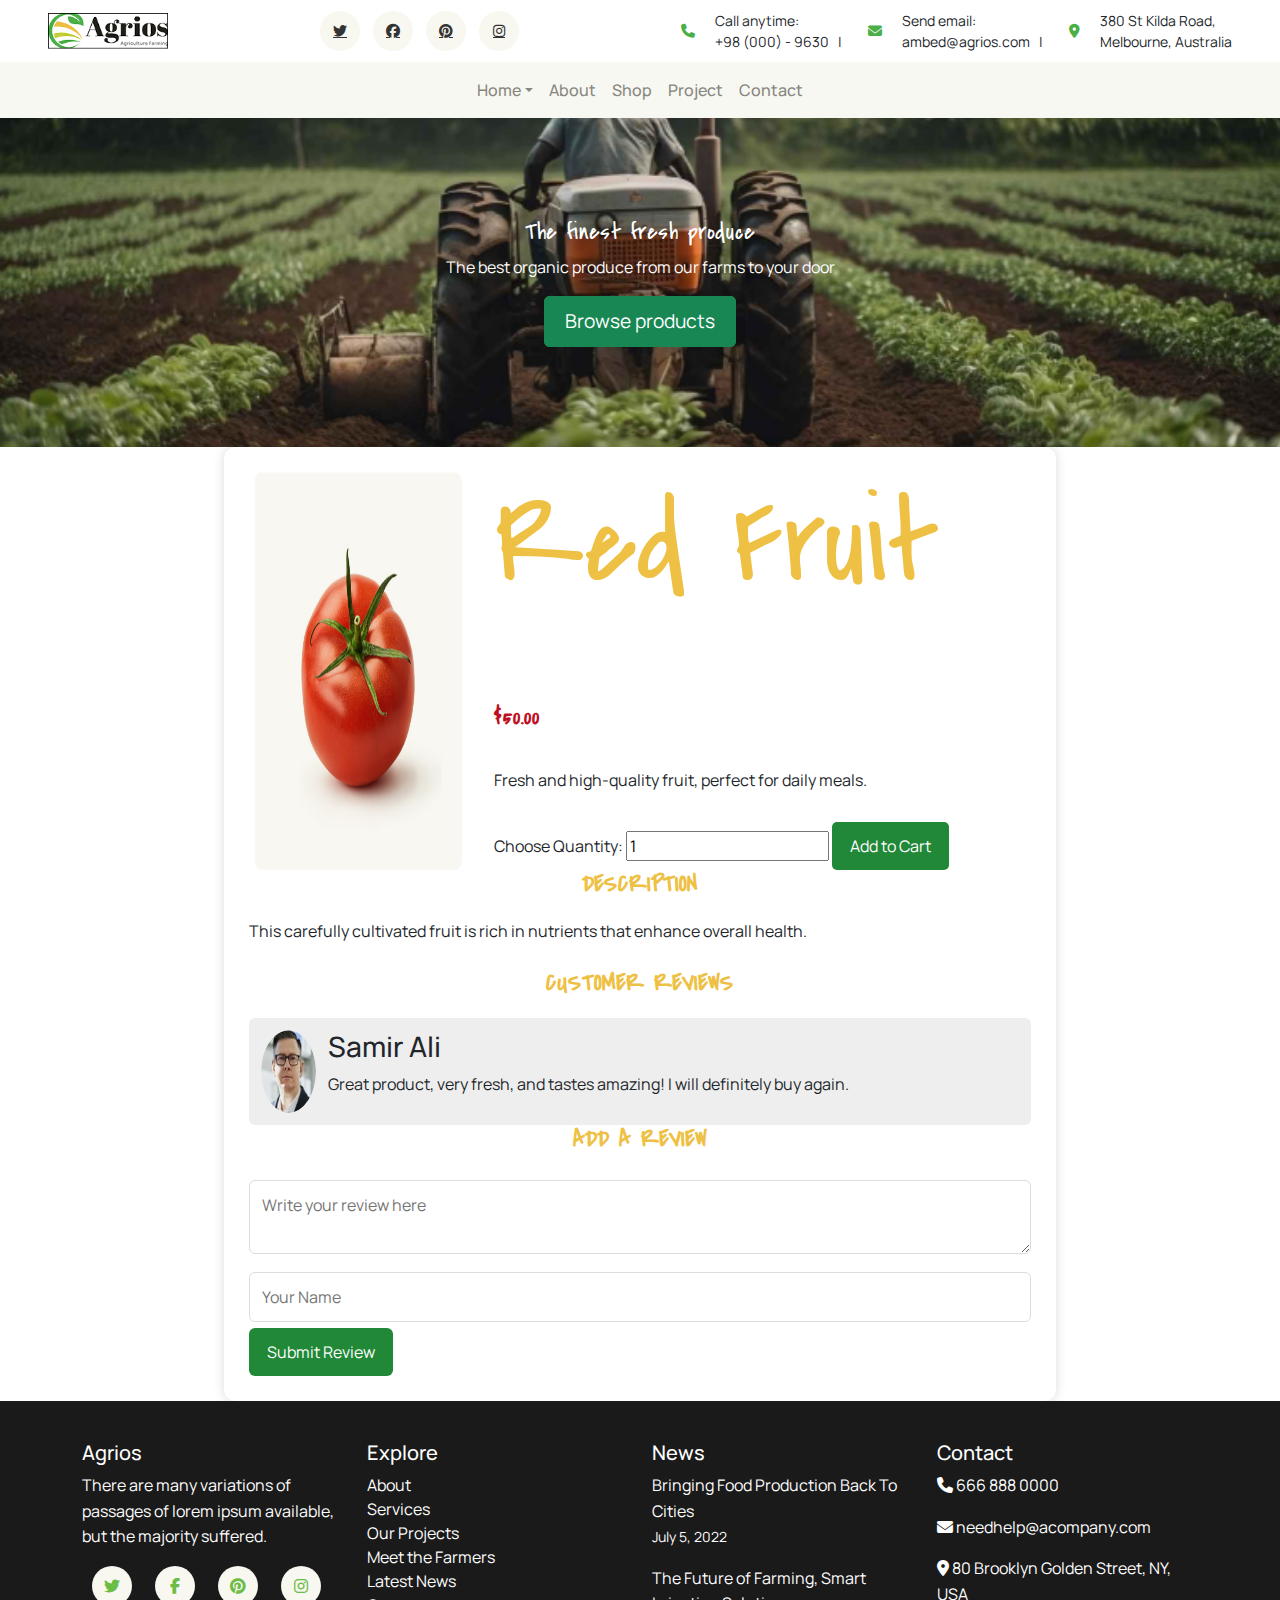
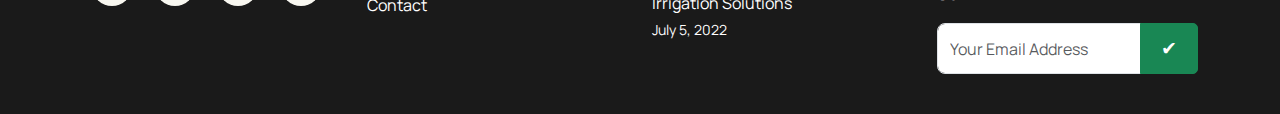
<file: home2.html>
<!doctype html>
<html lang="en">
  <head>
    <meta charset="utf-8">
    <meta name="viewport" content="width=device-width, initial-scale=1">
    <title>Home-1</title>

    <link
  rel="stylesheet"
  href="https://cdn.jsdelivr.net/npm/swiper@11/swiper-bundle.min.css"
/>

<script src="https://cdn.jsdelivr.net/npm/swiper@11/swiper-bundle.min.js"></script>
    <link rel="stylesheet" href="https://cdnjs.cloudflare.com/ajax/libs/font-awesome/6.7.2/css/all.min.css" integrity="sha512-Evv84Mr4kqVGRNSgIGL/F/aIDqQb7xQ2vcrdIwxfjThSH8CSR7PBEakCr51Ck+w+/U6swU2Im1vVX0SVk9ABhg==" crossorigin="anonymous" referrerpolicy="no-referrer" />
    <link href="https://cdn.jsdelivr.net/npm/bootstrap@5.3.3/dist/css/bootstrap.min.css" rel="stylesheet" integrity="sha384-QWTKZyjpPEjISv5WaRU9OFeRpok6YctnYmDr5pNlyT2bRjXh0JMhjY6hW+ALEwIH" crossorigin="anonymous">
    <link rel="stylesheet" href="assets/css/main.css">

    <script src="assets/js/main.js"></script>
  </head>
  <body>
   
    <div class="container-fluid top-bar d-flex justify-content-between align-items-center px-5">
        <a class="navbar-brand" href="#">
            <img src="assets/img/logo.png" alt="الشعار" width="120">
        </a>
        <div class="social-icons">
            <a href="#"><i class="fab fa-twitter"></i></a>
            <a href="#"><i class="fab fa-facebook"></i></a>
            <a href="#"><i class="fab fa-pinterest"></i></a>
            <a href="#"><i class="fab fa-instagram"></i></a>
        </div>
        <div class="contact-info">
            <i class="fas fa-phone"></i> Call anytime:<br> +98 (000) - 9630 &nbsp; | &nbsp;
            <i class="fas fa-envelope"></i> Send email:<br> ambed@agrios.com &nbsp; | &nbsp;
            <i class="fas fa-map-marker-alt"></i> 380 St Kilda Road,<br> Melbourne, Australia
        </div>
    </div>

    <!-- شريط التنقل -->
    <nav class="navbar navbar-expand-lg">
        <div class="container">
            <button class="navbar-toggler" type="button" data-bs-toggle="collapse" data-bs-target="#navbarNav">
                <span class="navbar-toggler-icon"></span>
            </button>
            <div class="collapse navbar-collapse" id="navbarNav">
                <ul class="navbar-nav mx-auto">
                    <li class="nav-item dropdown">
                        <a class="nav-link dropdown-toggle" href="index.html" data-bs-toggle="dropdown">Home</a>
                        <ul class="dropdown-menu">
                            <li><a class="dropdown-item" href="home.html">Home 1</a></li>
                            <li><a class="dropdown-item" href="#">Submenu 2</a></li>
                        </ul>
                    </li>
                    <li class="nav-item"><a class="nav-link" href="about.html">About</a></li>
                    <li class="nav-item"><a class="nav-link" href="shop.html">Shop</a></li>
                    
                    <li class="nav-item"><a class="nav-link" href="project.html">Project</a></li>
                    <li class="nav-item"><a class="nav-link" href="contact.html">Contact</a></li>
                </ul>
               
            </div>
        </div>
    </nav>
    <!-- الهيدر -->
    <header class="hero-section-home2 text-center text-white">
        <div class="container">
            <h1>The finest fresh produce  </h1>
            <p> The best organic produce from our farms to your door</p>
            <a href="#products" class="btn btn-success">Browse products </a>
        </div>
    </header>



    
    
            <div class="wrapper">
                <div class="item-display">
                    <img src="assets/img/div.elementor-widget-wrap.png" alt="Red Fruit" class="item-img">
                    <div class="info">
                        <h1>Red Fruit <span class="cost">$50.00</span></h1>
                        <p>Fresh and high-quality fruit, perfect for daily meals.</p>
                        <label for="amount">Choose Quantity:</label>
                        <input type="number" id="amount" min="1" value="1">
                        <button class="cart-btn">Add to Cart</button>
                    </div>
                </div>
        
                <div class="details">
                    <h2>Description</h2>
                    <p>This carefully cultivated fruit is rich in nutrients that enhance overall health.</p>
                </div>
        
                <div class="feedback">
                    <h2>Customer Reviews</h2>
                    <div class="single-feedback">
                        <img src="assets/img/avatar-02.webp.png" alt="Customer">
                        <div class="text">
                            <h3>Samir Ali</h3>
                            <p>Great product, very fresh, and tastes amazing! I will definitely buy again.</p>
                        </div>
                    </div>
                </div>
        
                <div class="new-feedback">
                    <h2>Add a Review</h2>
                    <textarea placeholder="Write your review here"></textarea>
                    <input type="text" placeholder="Your Name">
                    <button>Submit Review</button>
                </div>
            </div>


              <!-- Footer Section -->
      <footer class="footer">
        <div class="container">
            <div class="row">
                <div class="col-md-3">
                    <h5>Agrios</h5>
                    <p>There are many variations of passages of lorem ipsum available, but the majority suffered.</p>
                    <div class="social-icons">
                        <a href="#"><i class="fab fa-twitter"></i></a>
                        <a href="#"><i class="fab fa-facebook-f"></i></a>
                        <a href="#"><i class="fab fa-pinterest"></i></a>
                        <a href="#"><i class="fab fa-instagram"></i></a>
                    </div>
                </div>
                <div class="col-md-3">
                    <h5>Explore</h5>
                    <a href="#">About</a><br>
                    <a href="#">Services</a><br>
                    <a href="#">Our Projects</a><br>
                    <a href="#">Meet the Farmers</a><br>
                    <a href="#">Latest News</a><br>
                    <a href="#">Contact</a>
                </div>
                <div class="col-md-3">
                    <h5>News</h5>
                    <p><a href="#">Bringing Food Production Back To Cities</a><br><small>July 5, 2022</small></p>
                    <p><a href="#">The Future of Farming, Smart Irrigation Solutions</a><br><small>July 5, 2022</small></p>
                </div>
                <div class="col-md-3">
                    <h5>Contact</h5>
                    <p><i class="fas fa-phone"></i> 666 888 0000</p>
                    <p><i class="fas fa-envelope"></i> needhelp@acompany.com</p>
                    <p><i class="fas fa-map-marker-alt"></i> 80 Brooklyn Golden Street, NY, USA</p>
                    <div class="input-group">
                        <input type="text" class="form-control" placeholder="Your Email Address">
                        <button class="btn btn-success">✔</button>
                    </div>
                </div>
            </div>
        </div>
    </footer>
        </body>
        </html>
</file>
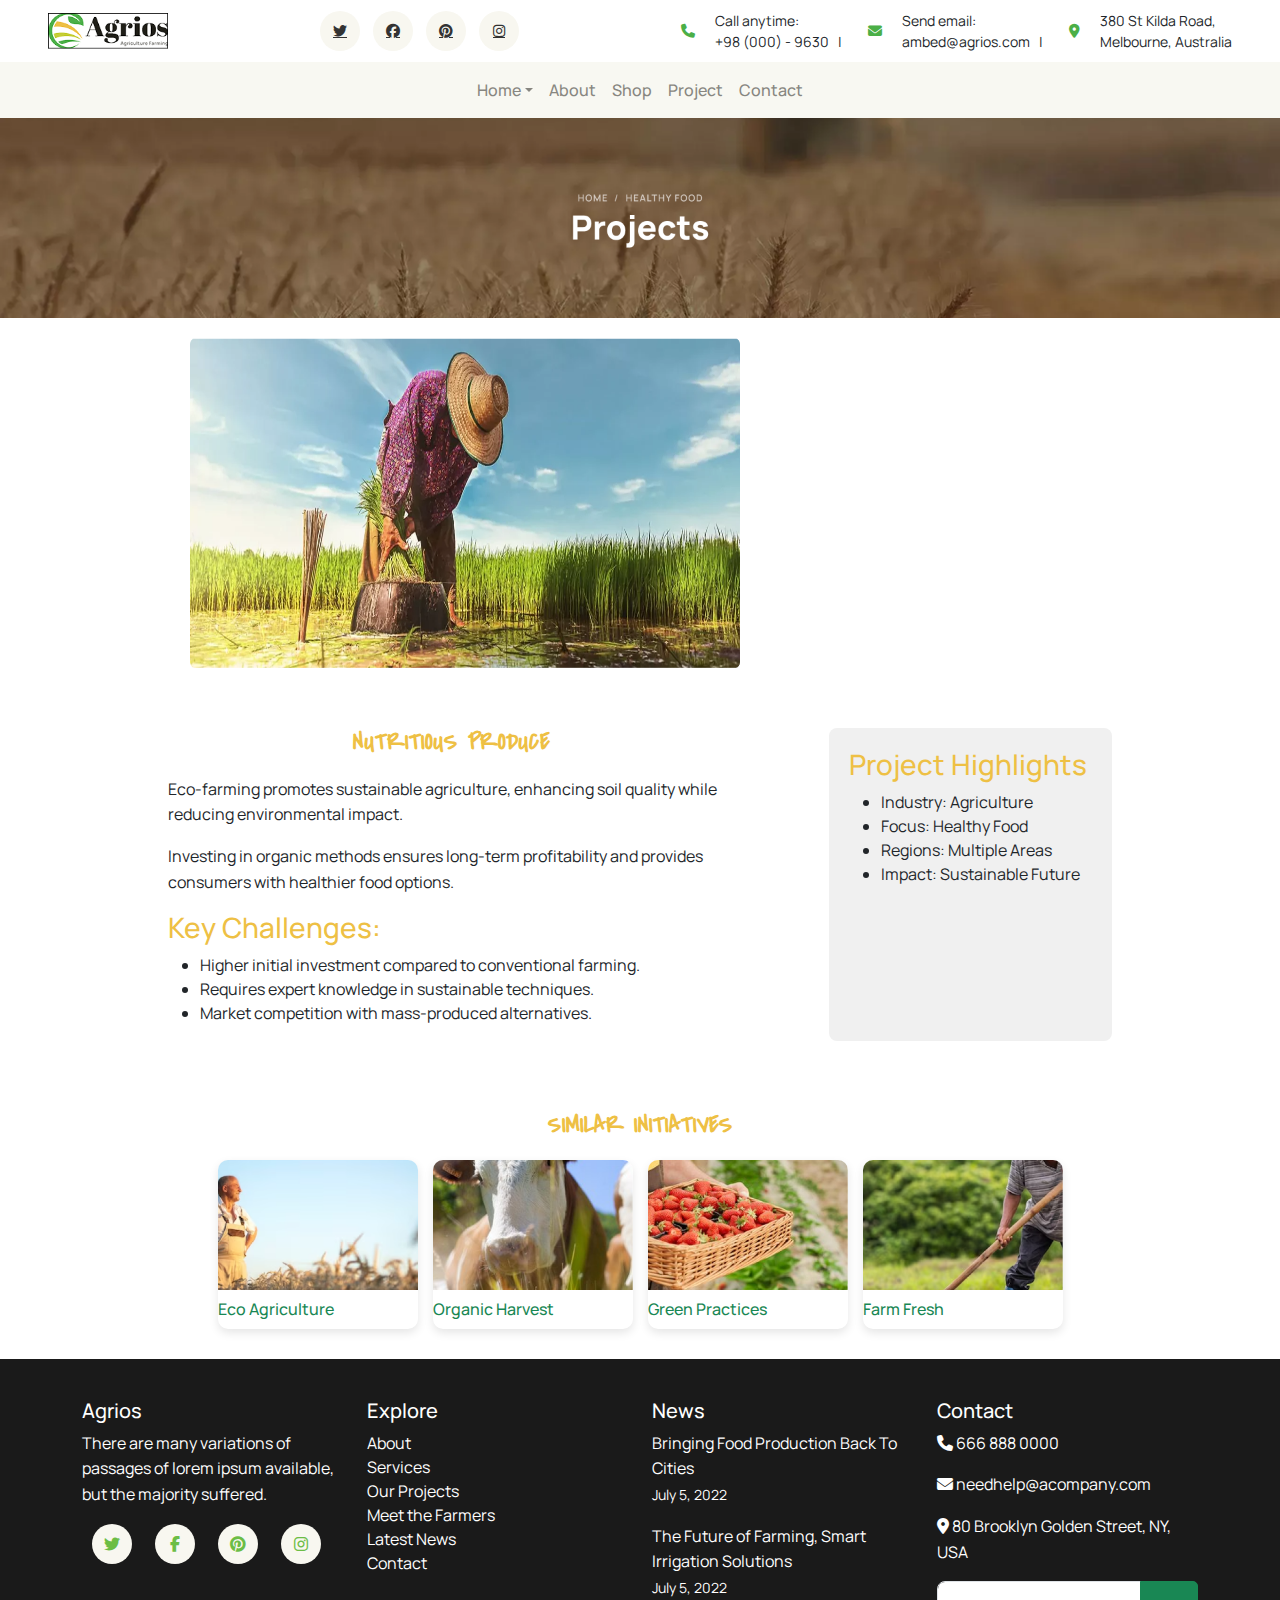
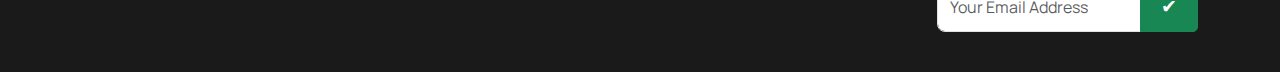
<file: project.html>
<!doctype html>
<html lang="en">
  <head>
    <meta charset="utf-8">
    <meta name="viewport" content="width=device-width, initial-scale=1">
    <title>Projects</title>

    <link
  rel="stylesheet"
  href="https://cdn.jsdelivr.net/npm/swiper@11/swiper-bundle.min.css"
/>

<script src="https://cdn.jsdelivr.net/npm/swiper@11/swiper-bundle.min.js"></script>
    <link rel="stylesheet" href="https://cdnjs.cloudflare.com/ajax/libs/font-awesome/6.7.2/css/all.min.css" integrity="sha512-Evv84Mr4kqVGRNSgIGL/F/aIDqQb7xQ2vcrdIwxfjThSH8CSR7PBEakCr51Ck+w+/U6swU2Im1vVX0SVk9ABhg==" crossorigin="anonymous" referrerpolicy="no-referrer" />
    <link href="https://cdn.jsdelivr.net/npm/bootstrap@5.3.3/dist/css/bootstrap.min.css" rel="stylesheet" integrity="sha384-QWTKZyjpPEjISv5WaRU9OFeRpok6YctnYmDr5pNlyT2bRjXh0JMhjY6hW+ALEwIH" crossorigin="anonymous">
    <link rel="stylesheet" href="assets/css/main.css">

    <script src="assets/js/main.js"></script>
  </head>
  <body>
   
    <div class="container-fluid top-bar d-flex justify-content-between align-items-center px-5">
        <a class="navbar-brand" href="#">
            <img src="assets/img/logo.png" alt="الشعار" width="120">
        </a>
        <div class="social-icons">
            <a href="#"><i class="fab fa-twitter"></i></a>
            <a href="#"><i class="fab fa-facebook"></i></a>
            <a href="#"><i class="fab fa-pinterest"></i></a>
            <a href="#"><i class="fab fa-instagram"></i></a>
        </div>
        <div class="contact-info">
            <i class="fas fa-phone"></i> Call anytime:<br> +98 (000) - 9630 &nbsp; | &nbsp;
            <i class="fas fa-envelope"></i> Send email:<br> ambed@agrios.com &nbsp; | &nbsp;
            <i class="fas fa-map-marker-alt"></i> 380 St Kilda Road,<br> Melbourne, Australia
        </div>
    </div>

    <!-- شريط التنقل -->
    <nav class="navbar navbar-expand-lg">
        <div class="container">
            <button class="navbar-toggler" type="button" data-bs-toggle="collapse" data-bs-target="#navbarNav">
                <span class="navbar-toggler-icon"></span>
            </button>
            <div class="collapse navbar-collapse" id="navbarNav">
                <ul class="navbar-nav mx-auto">
                    <li class="nav-item dropdown">
                        <a class="nav-link dropdown-toggle" href="index.html" data-bs-toggle="dropdown">Home</a>
                        <ul class="dropdown-menu">
                            <li><a class="dropdown-item" href="home.html">Home 1</a></li>
                            <li><a class="dropdown-item" href="#">Submenu 2</a></li>
                        </ul>
                    </li>
                    <li class="nav-item"><a class="nav-link" href="about.html">About</a></li>
                    <li class="nav-item"><a class="nav-link" href="shop.html">Shop</a></li>
                    <li class="nav-item"><a class="nav-link" href="project.html">Project</a></li>
                    
                       
                       
                   
                    <li class="nav-item"><a class="nav-link" href="contact.html">Contact</a></li>
                </ul>
               
            </div>
        </div>
    </nav>
    <!-- الهيدر -->
    <header class="hero-section-project text-center text-white">
        <div class="container">
           
        </div>
    </header>

    <section class="main-content">
        <img src="assets/img/Frame 33844.png" alt="Eco-Friendly Farmer" class="main-image">

        <div class="info-section">
            <div class="text-content">
                <h2>Nutritious Produce</h2>
                <p>
                    Eco-farming promotes sustainable agriculture, enhancing soil quality while reducing environmental impact.
                </p>
                <p>
                    Investing in organic methods ensures long-term profitability and provides consumers with healthier food options.
                </p>

                <h3>Key Challenges:</h3>
                <ul>
                    <li>Higher initial investment compared to conventional farming.</li>
                    <li>Requires expert knowledge in sustainable techniques.</li>
                    <li>Market competition with mass-produced alternatives.</li>
                </ul>
            </div>

            <div class="quick-facts">
                <h3>Project Highlights</h3>
                <ul>
                    <li>Industry: Agriculture</li>
                    <li>Focus: Healthy Food</li>
                    <li>Regions: Multiple Areas</li>
                    <li>Impact: Sustainable Future</li>
                </ul>
            </div>
        </div>
    </section>

    <section class="related-projects">
        <h2>Similar Initiatives</h2>
        <div class="projects-grid">
            <div class="project-card">
                <img src="assets/img/div.master-project.png" alt="Agriculture Farming">
                <h4>Eco Agriculture</h4>
            </div>
            <div class="project-card">
                <img src="assets/img/cow.png" alt="Ecological Farming">
                <h4>Organic Harvest</h4>
            </div>
            <div class="project-card">
                <img src="assets/img/div.master-project (3).png" alt="Organic Solutions">
                <h4>Green Practices</h4>
            </div>
            <div class="project-card">
                <img src="assets/img/div.master-project (5).png" alt="Fresh Products">
                <h4>Farm Fresh</h4>
            </div>
        </div>
    </section>



              <!-- Footer Section -->
              <footer class="footer">
                <div class="container">
                    <div class="row">
                        <div class="col-md-3">
                            <h5>Agrios</h5>
                            <p>There are many variations of passages of lorem ipsum available, but the majority suffered.</p>
                            <div class="social-icons">
                                <a href="#"><i class="fab fa-twitter"></i></a>
                                <a href="#"><i class="fab fa-facebook-f"></i></a>
                                <a href="#"><i class="fab fa-pinterest"></i></a>
                                <a href="#"><i class="fab fa-instagram"></i></a>
                            </div>
                        </div>
                        <div class="col-md-3">
                            <h5>Explore</h5>
                            <a href="#">About</a><br>
                            <a href="#">Services</a><br>
                            <a href="#">Our Projects</a><br>
                            <a href="#">Meet the Farmers</a><br>
                            <a href="#">Latest News</a><br>
                            <a href="#">Contact</a>
                        </div>
                        <div class="col-md-3">
                            <h5>News</h5>
                            <p><a href="#">Bringing Food Production Back To Cities</a><br><small>July 5, 2022</small></p>
                            <p><a href="#">The Future of Farming, Smart Irrigation Solutions</a><br><small>July 5, 2022</small></p>
                        </div>
                        <div class="col-md-3">
                            <h5>Contact</h5>
                            <p><i class="fas fa-phone"></i> 666 888 0000</p>
                            <p><i class="fas fa-envelope"></i> needhelp@acompany.com</p>
                            <p><i class="fas fa-map-marker-alt"></i> 80 Brooklyn Golden Street, NY, USA</p>
                            <div class="input-group">
                                <input type="text" class="form-control" placeholder="Your Email Address">
                                <button class="btn btn-success">✔</button>
                            </div>
                        </div>
                    </div>
                </div>
            </footer>
  </body>
</html>
</file>
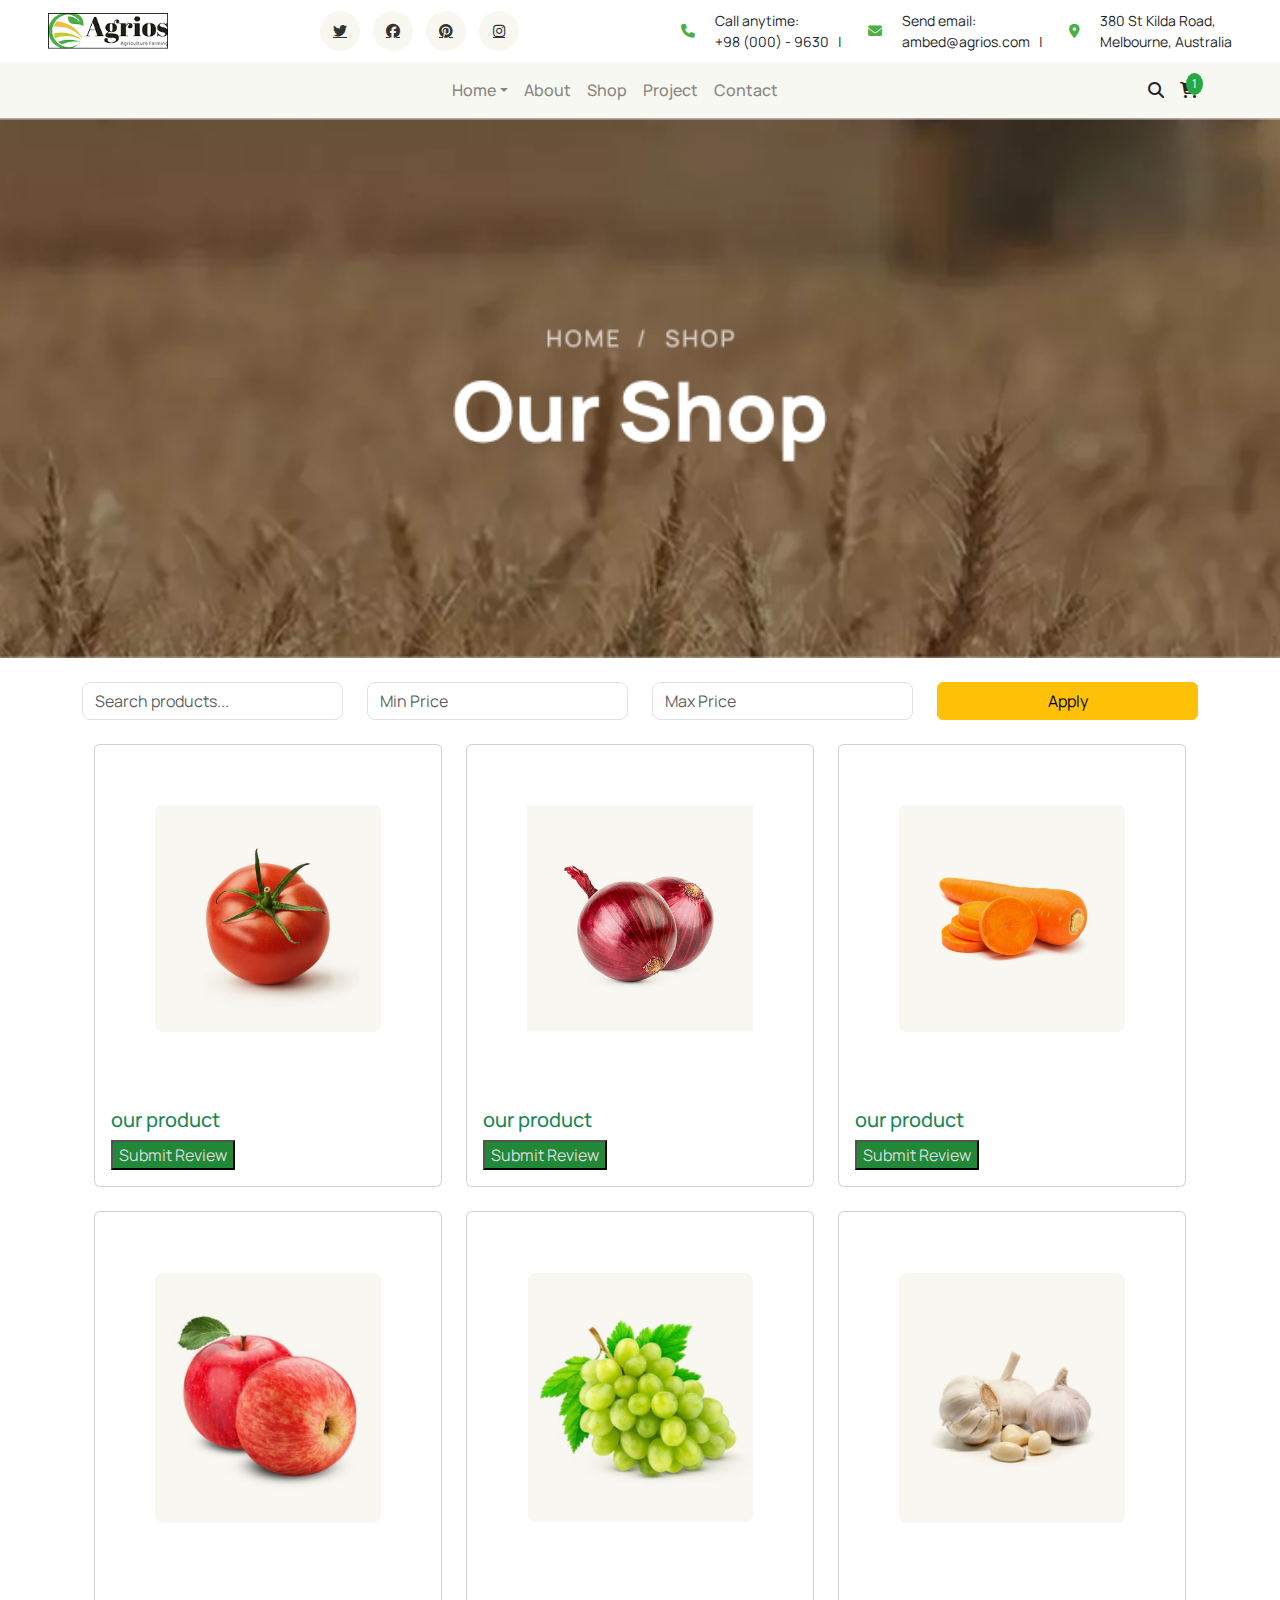
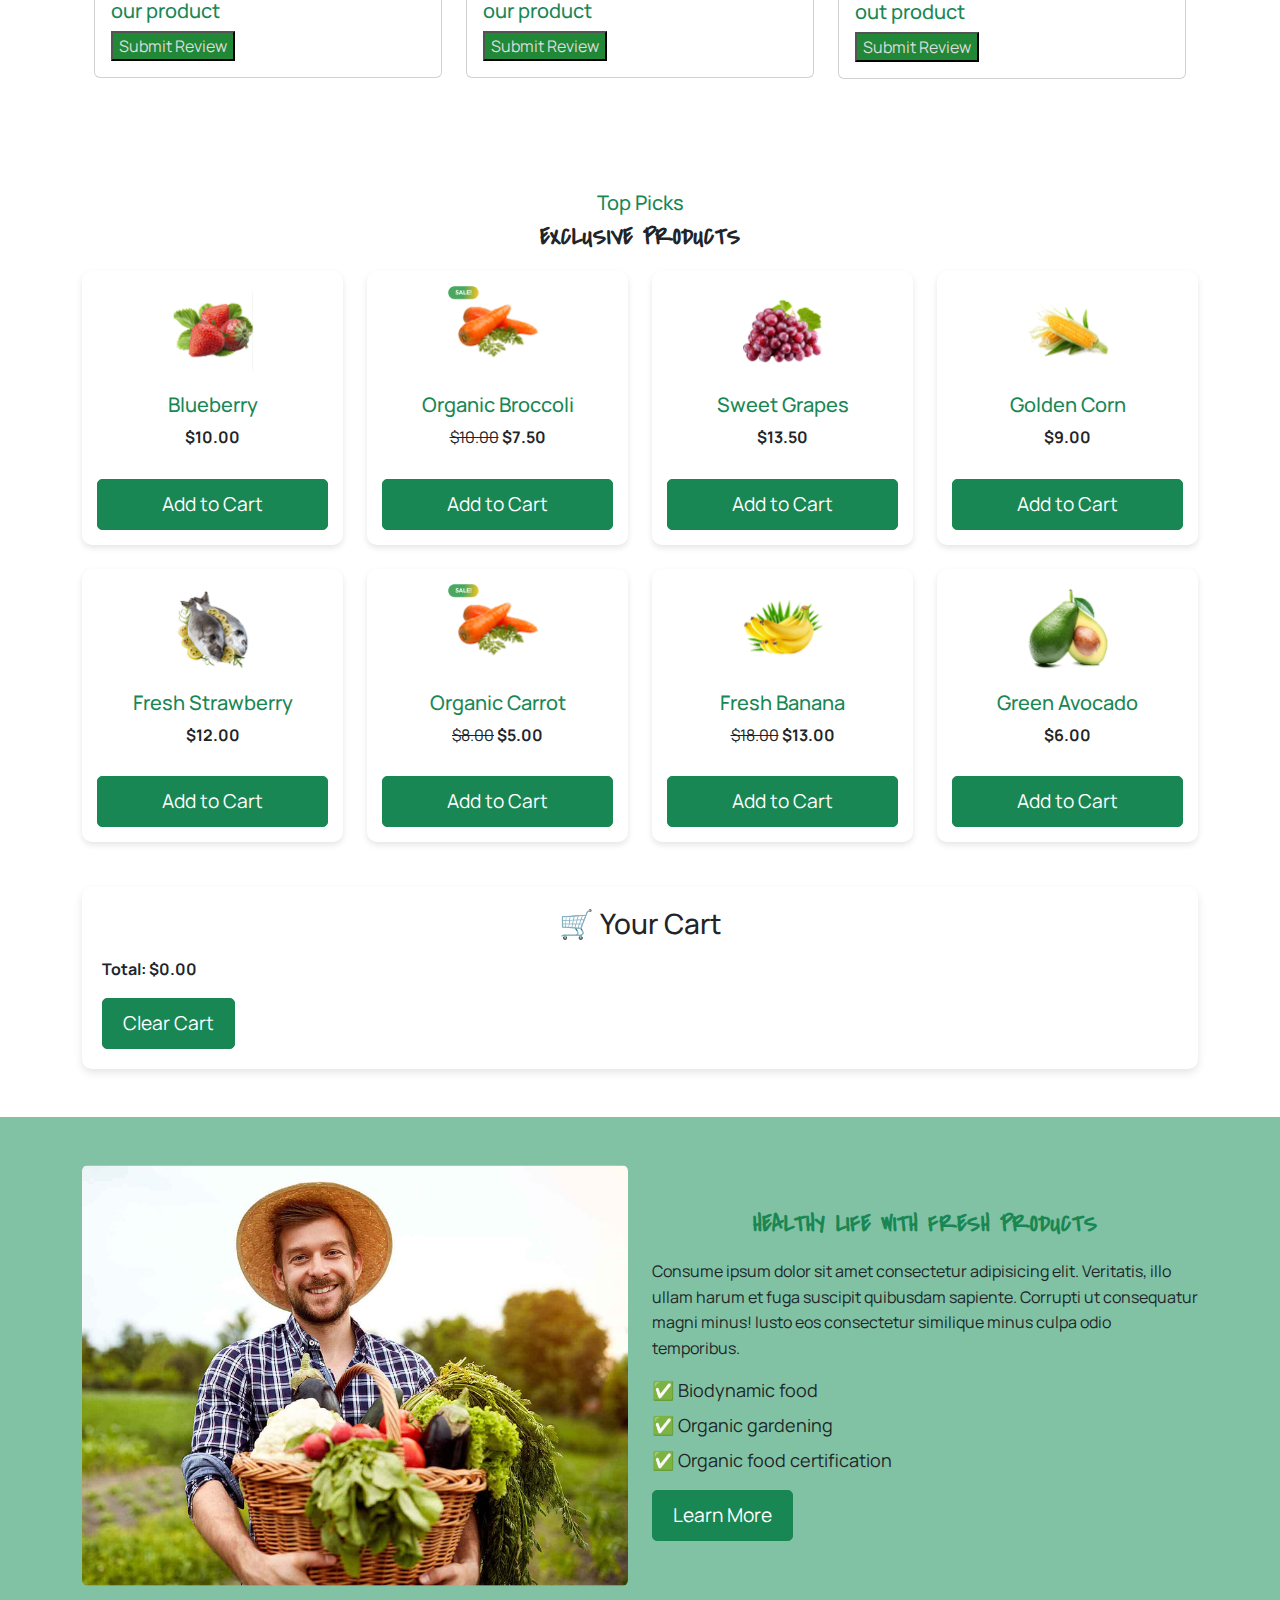
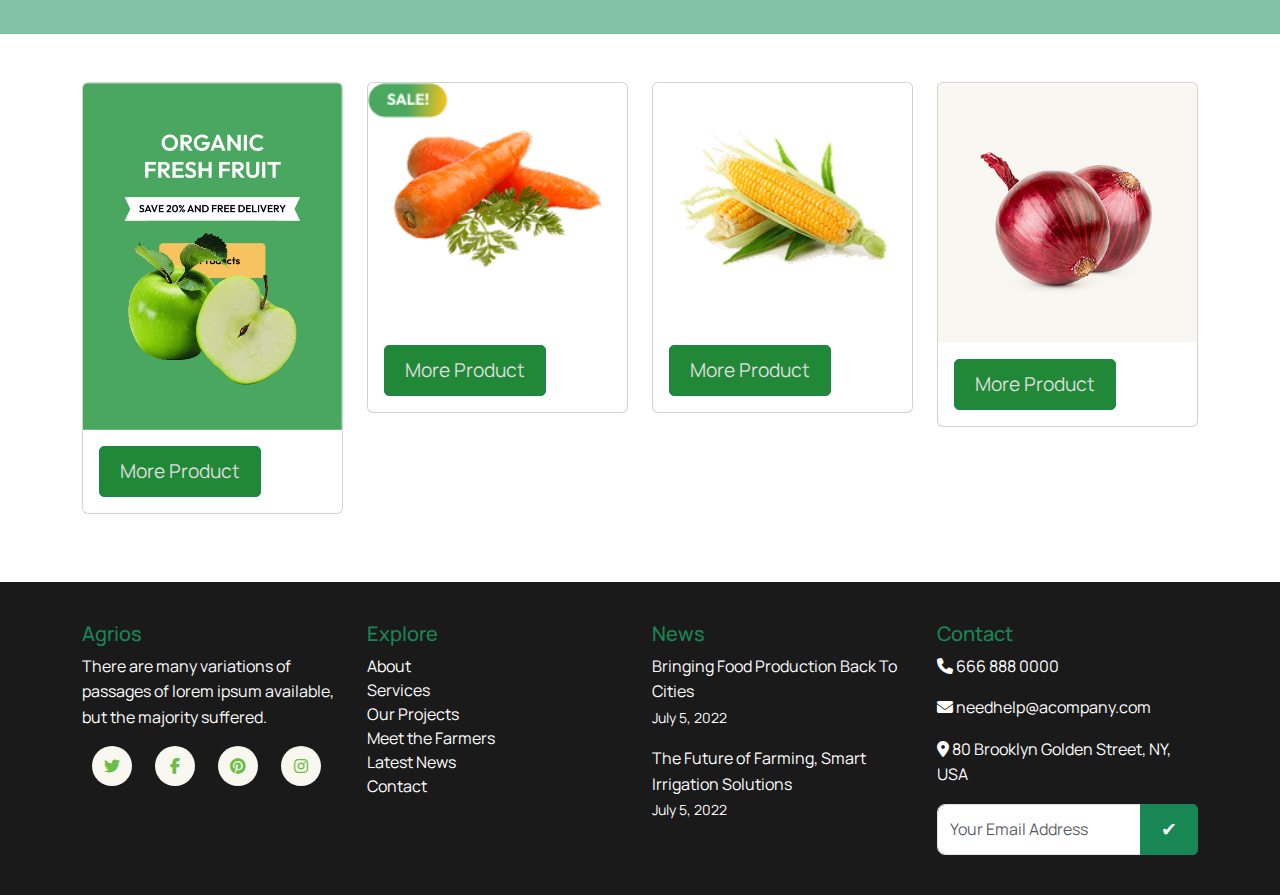
<file: shop.html>
<!DOCTYPE html>
<html lang="en">
<head>
    <meta charset="UTF-8">
    <meta name="viewport" content="width=device-width, initial-scale=1.0">
    <title>Shop</title>

    <link
    rel="stylesheet"
    href="https://cdn.jsdelivr.net/npm/swiper@11/swiper-bundle.min.css"
  />
  
  <script src="https://cdn.jsdelivr.net/npm/swiper@11/swiper-bundle.min.js"></script>
      <link rel="stylesheet" href="https://cdnjs.cloudflare.com/ajax/libs/font-awesome/6.7.2/css/all.min.css" integrity="sha512-Evv84Mr4kqVGRNSgIGL/F/aIDqQb7xQ2vcrdIwxfjThSH8CSR7PBEakCr51Ck+w+/U6swU2Im1vVX0SVk9ABhg==" crossorigin="anonymous" referrerpolicy="no-referrer" />
      <link href="https://cdn.jsdelivr.net/npm/bootstrap@5.3.3/dist/css/bootstrap.min.css" rel="stylesheet" integrity="sha384-QWTKZyjpPEjISv5WaRU9OFeRpok6YctnYmDr5pNlyT2bRjXh0JMhjY6hW+ALEwIH" crossorigin="anonymous">
      <link rel="stylesheet" href="assets/css/main.css">
  
      <script src="assets/js/main.js"></script>
</head>
<body>

    <div class="container-fluid top-bar d-flex justify-content-between align-items-center px-5">
        <a class="navbar-brand" href="#">
            <img src="assets/img/logo.png" alt="الشعار" width="120">
        </a>
        <div class="social-icons">
            <a href="#"><i class="fab fa-twitter"></i></a>
            <a href="#"><i class="fab fa-facebook"></i></a>
            <a href="#"><i class="fab fa-pinterest"></i></a>
            <a href="#"><i class="fab fa-instagram"></i></a>
        </div>
        <div class="contact-info">
            <i class="fas fa-phone"></i> Call anytime:<br> +98 (000) - 9630 &nbsp; | &nbsp;
            <i class="fas fa-envelope"></i> Send email:<br> ambed@agrios.com &nbsp; | &nbsp;
            <i class="fas fa-map-marker-alt"></i> 380 St Kilda Road,<br> Melbourne, Australia
        </div>
    </div>

    <!-- شريط التنقل -->
    <nav class="navbar navbar-expand-lg">
        <div class="container">
            <button class="navbar-toggler" type="button" data-bs-toggle="collapse" data-bs-target="#navbarNav">
                <span class="navbar-toggler-icon"></span>
            </button>
            <div class="collapse navbar-collapse" id="navbarNav">
                <ul class="navbar-nav mx-auto">
                    <li class="nav-item dropdown">
                        <a class="nav-link dropdown-toggle" href="index.html" data-bs-toggle="dropdown">Home</a>
                        <ul class="dropdown-menu">
                            <li><a class="dropdown-item" href="home.html">Home 1</a></li>
                            <li><a class="dropdown-item" href="#">Submenu 2</a></li>
                        </ul>
                    </li>
                    <li class="nav-item"><a class="nav-link" href="about.html">About</a></li>
                    <li class="nav-item"><a class="nav-link" href="shop.html">Shop</a></li>
                    <li class="nav-item"><a class="nav-link" href="project.html">Project</a></li>
                 
                    
                      
                    <li class="nav-item"><a class="nav-link" href="contact.html">Contact</a></li>
                </ul>
                <div class="d-flex align-items-center">
                    <a href="#" class="me-3 text-dark"><i class="fas fa-search"></i></a>
                    <a href="#" class="cart-icon text-dark">
                        <i class="fas fa-shopping-cart"></i>
                        <span>1</span>
                    </a>
                </div>
            </div>
        </div>
    </nav>

    <!-- قسم المقدمة -->
    <section class="hero-shop">
       
    </section>




    <div class="container mt-4">
        <!-- شريط البحث والتصفية -->
        <div class="row mb-4">
            <div class="col-md-3">
                <input type="text" id="search" class="form-control" placeholder="Search products...">
            </div>
            <div class="col-md-3">
                <input type="number" id="minPrice" class="form-control" placeholder="Min Price">
            </div>
            <div class="col-md-3">
                <input type="number" id="maxPrice" class="form-control" placeholder="Max Price">
            </div>
            <div class="col-md-3">
                <button class="btn btn-warning w-100" onclick="filterProducts()">Apply</button>
            </div>
        </div>


        <div class="container mt-4">
            <div class="row" id="product-list">
                <div class="col-md-4 mb-4">
                    <div class="card">
                        <div class="card-img-wrapper">
                            <img src="assets/img/tomato.png" class="main-img" alt="Apples">
                            <img src="assets/img/apple.png" class="hover-img" alt="Apples">
                        </div>
                        <div class="card-body">
                            <h5 class="card-title">our product</h5>
                            <button>Submit Review</button>
                        </div>
                    </div>
                </div>
                <div class="col-md-4 mb-4">
                    <div class="card">
                        <div class="card-img-wrapper">
                            <img src="assets/img/onion.png" class="main-img" alt="Bananas">
                            <img src="assets/img/avac.png" class="hover-img" alt="Bananas">
                        </div>
                        <div class="card-body">
                            <h5 class="card-title">our product</h5>
                            <button>Submit Review</button>
                        </div>
                    </div>
                </div>
                <div class="col-md-4 mb-4">
                    <div class="card">
                        <div class="card-img-wrapper">
                            <img src="assets/img/carot.png" class="main-img" alt="Carrot">
                            <img src="assets/img/corn.png" class="hover-img" alt="Carrot">
                        </div>
                        <div class="card-body">
                            <h5 class="card-title">our product</h5>
                            <button>Submit Review</button>
                        </div>
                    </div>
                </div>
                <div class="col-md-4 mb-4">
                    <div class="card">
                        <div class="card-img-wrapper">
                            <img src="assets/img/apple.png" class="main-img" alt="Garlic">
                            <img src="assets/img/ban.png" class="hover-img" alt="Garlic">
                        </div>
                        <div class="card-body">
                            <h5 class="card-title">our product</h5>
                            <button>Submit Review</button>
                        </div>
                    </div>
                </div>
                <div class="col-md-4 mb-4">
                    <div class="card">
                        <div class="card-img-wrapper">
                            <img src="assets/img/grapes.png" class="main-img" alt="Grapes">
                            <img src="assets/img/red.png" class="hover-img" alt="Grapes">
                        </div>
                        <div class="card-body">
                            <h5 class="card-title">our product</h5>
                            <button>Submit Review</button>
                        </div>
                    </div>
                </div>
                <div class="col-md-4 mb-4">
                    <div class="card">
                        <div class="card-img-wrapper">
                            <img src="assets/img/garlic.png" class="main-img" alt="Lettuce">
                            <img src="assets/img/carot.png" class="hover-img" alt="Lettuce">
                        </div>
                        <div class="card-body">
                            <h5 class="card-title">out product</h5>
                            <button>Submit Review</button>
                        </div>
                    </div>
                </div>
            </div>
        </div>
        

        <!-- أزرار التصفح (Pagination) -->
        <nav>
            <ul class="pagination justify-content-center mt-4" id="pagination">
                <!-- سيتم إنشاء الأزرار تلقائياً -->
            </ul>
        </nav>
    </div>


    <div class="row" id="exclusive-product-list">
        <!-- سيتم ملء المنتجات هنا عبر JavaScript -->
    </div>
  
    <div class="container py-5">
        <h5 class="text-center text-primary">Top Picks</h5>
        <h2 class="text-center fw-bold">Exclusive Products</h2>

        <div class="row">
            <!-- المنتج 1 -->
            <div class="col-md-3">
                <div class="product-card">
                    <img src="assets/img/strwbary.png" alt="Blueberry">
                    <h5>Blueberry</h5>
                    <p><strong>$10.00</strong></p>
                    <button class="btn btn-primary add-to-cart" data-id="101">Add to Cart</button>
                </div>
            </div>

            <!-- المنتج 2 -->
            <div class="col-md-3">
                <div class="product-card">
                    <img src="assets/img/carr.png" alt="Organic Broccoli">
                    <h5>Organic Broccoli</h5>
                    <p><span style="text-decoration: line-through;">$10.00</span> <strong>$7.50</strong></p>
                    <button class="btn btn-primary add-to-cart" data-id="102">Add to Cart</button>
                </div>
            </div>

            <!-- المنتج 3 -->
            <div class="col-md-3">
                <div class="product-card">
                    <img src="assets/img/grap.png" alt="Sweet Grapes">
                    <h5>Sweet Grapes</h5>
                    <p><strong>$13.50</strong></p>
                    <button class="btn btn-primary add-to-cart" data-id="103">Add to Cart</button>
                </div>
            </div>

            <!-- المنتج 4 -->
            <div class="col-md-3">
                <div class="product-card">
                    <img src="assets/img/corn.png" alt="Golden Corn">
                    <h5>Golden Corn</h5>
                    <p><strong>$9.00</strong></p>
                    <button class="btn btn-primary add-to-cart" data-id="104">Add to Cart</button>
                </div>
            </div>

            <!-- المنتج 5 -->
            <div class="col-md-3 mt-4">
                <div class="product-card">
                    <img src="assets/img/fish.png" alt="Fresh Strawberry">
                    <h5>Fresh Strawberry</h5>
                    <p><strong>$12.00</strong></p>
                    <button class="btn btn-primary add-to-cart" data-id="105">Add to Cart</button>
                </div>
            </div>

            <!-- المنتج 6 -->
            <div class="col-md-3 mt-4">
                <div class="product-card">
                    <img src="assets/img/carr.png" alt="Organic Carrot">
                    <h5>Organic Carrot</h5>
                    <p><span style="text-decoration: line-through;">$8.00</span> <strong>$5.00</strong></p>
                    <button class="btn btn-primary add-to-cart" data-id="106">Add to Cart</button>
                </div>
            </div>

            <!-- المنتج 7 -->
            <div class="col-md-3 mt-4">
                <div class="product-card">
                    <img src="assets/img/ban.png" alt="Fresh Banana">
                    <h5>Fresh Banana</h5>
                    <p><span style="text-decoration: line-through;">$18.00</span> <strong>$13.00</strong></p>
                    <button class="btn btn-primary add-to-cart" data-id="107">Add to Cart</button>
                </div>
            </div>

            <!-- المنتج 8 -->
            <div class="col-md-3 mt-4">
                <div class="product-card">
                    <img src="assets/img/avac.png" alt="Green Avocado">
                    <h5>Green Avocado</h5>
                    <p><strong>$6.00</strong></p>
                    <button class="btn btn-primary add-to-cart" data-id="108">Add to Cart</button>
                </div>
            </div>
        </div>


    <!-- عربة التسوق -->
    <div class="shopping-cart">
        <h3>🛒 Your Cart</h3>
        <ul id="cart-items-list"></ul>
        <p><strong>Total: $<span id="cart-total-amount">0.00</span></strong></p>
        <button class="btn btn-warning" id="reset-cart">Clear Cart</button>
    </div>
</div>



<!-- قسم الطعام الصحي -->
<section class="healthy-food py-5">
<div class="container">
    <div class="row align-items-center">
        <!-- صورة -->
        <div class="col-md-6">
            <img src="assets/img/div.shape.png" alt="Healthy Food" class="img-fluid rounded">
        </div>
        <!-- نص -->
        <div class="col-md-6">
            <h2 class="text-success"> Healthy life with
                fresh products </h2>
            <p>
                Consume ipsum dolor sit amet consectetur adipisicing elit. Veritatis, illo ullam
                harum et fuga suscipit quibusdam sapiente. Corrupti ut consequatur magni minus!
                Iusto eos consectetur similique minus culpa odio temporibus.
            </p>
            <ul class="list-unstyled">
                <li>✅ Biodynamic food</li>
                <li>✅   Organic gardening </li>
                <li>✅ Organic food certification</li>
                
            </ul>
            <a href="#products" class="btn btn-success">Learn More</a>
        </div>
    </div>
</div>
</section>

<!-- المنتجات -->
<section id="products" class="products py-5">
    <div class="container">
       
        <div class="row">
            <div class="col-md-3">
                <div class="card">
                    <img src="assets/img/Rectangle.png" class="card-img-top" alt="منتج">
                    <div class="card-body">
                       
                        <button class="btn btn-success">More Product</button>
                    </div>
                </div>
            </div>
            <div class="col-md-3">
                <div class="card">
                    <img src="assets/img/carr.png" class="card-img-top" alt="منتج">
                    <div class="card-body">
                        
                        <button class="btn btn-success"> More Product </button>
                    </div>
                </div>
            </div>
            <div class="col-md-3">
                <div class="card">
                    <img src="assets/img/corn.png" class="card-img-top" alt="منتج">
                    <div class="card-body">
                       
                        <button class="btn btn-success">  More Product</button>
                    </div>
                </div>
            </div>
            <div class="col-md-3">
                <div class="card">
                    <img src="assets/img/onion.png" class="card-img-top" alt="منتج">
                    <div class="card-body">
                      
                        <button class="btn btn-success">More Product</button>
                    </div>
                </div>
            </div>
        </div>
    </div>
</section>

      <!-- Footer Section -->
      <footer class="footer">
        <div class="container">
            <div class="row">
                <div class="col-md-3">
                    <h5>Agrios</h5>
                    <p>There are many variations of passages of lorem ipsum available, but the majority suffered.</p>
                    <div class="social-icons">
                        <a href="#"><i class="fab fa-twitter"></i></a>
                        <a href="#"><i class="fab fa-facebook-f"></i></a>
                        <a href="#"><i class="fab fa-pinterest"></i></a>
                        <a href="#"><i class="fab fa-instagram"></i></a>
                    </div>
                </div>
                <div class="col-md-3">
                    <h5>Explore</h5>
                    <a href="#">About</a><br>
                    <a href="#">Services</a><br>
                    <a href="#">Our Projects</a><br>
                    <a href="#">Meet the Farmers</a><br>
                    <a href="#">Latest News</a><br>
                    <a href="#">Contact</a>
                </div>
                <div class="col-md-3">
                    <h5>News</h5>
                    <p><a href="#">Bringing Food Production Back To Cities</a><br><small>July 5, 2022</small></p>
                    <p><a href="#">The Future of Farming, Smart Irrigation Solutions</a><br><small>July 5, 2022</small></p>
                </div>
                <div class="col-md-3">
                    <h5>Contact</h5>
                    <p><i class="fas fa-phone"></i> 666 888 0000</p>
                    <p><i class="fas fa-envelope"></i> needhelp@acompany.com</p>
                    <p><i class="fas fa-map-marker-alt"></i> 80 Brooklyn Golden Street, NY, USA</p>
                    <div class="input-group">
                        <input type="text" class="form-control" placeholder="Your Email Address">
                        <button class="btn btn-success">✔</button>
                    </div>
                </div>
            </div>
        </div>
    </footer>
</file>
<file: assets/css/main.css>
@import url('https://fonts.googleapis.com/css2?family=Covered+By+Your+Grace&family=Manrope:wght@200..800&display=swap');


html{
    --mainfont:  "Covered By Your Grace", cursive;
}


body{
    font-family: "Manrope", sans-serif;
}



.top-bar {
    background: #fff;
    padding: 10px 0;
    font-size: 14px;
}
.navbar {
    background: #f8f8f2;
    
}
.nav-link {
    color: #878680;
    font-weight: 500;
}
.nav-link:hover {
    color: #28a745;
}
.social-icons a {
    color: #333;
    margin-right: 10px;
    
    display: inline-flex;
   justify-content: center;
   align-items: center;
   width: 40px;
   height: 40px;
  border-radius: 50%;
            background:#F8F7F0 ;
           
            
}

@media (max-width: 768px) {
    .navbar .menu-toggle {
        display: block;
    }

    .navbar .nav-links {
        display: none;
        flex-direction: column;
        position: absolute;
        background: white;
        width: 100%;
        top: 60px;
        left: 0;
        padding: 10px;
        z-index: 1000;
    }

    .navbar .nav-links.active {
        display: flex;
    }
}



.stats-bar {
    background-color: #28a745;
    padding: 15px;
    border-radius: 10px;
    position: absolute;
    top: -30px;
    left: 50%;
    transform: translateX(-50%);
    width: 80%;
    display: flex;
    justify-content: space-around;
    color: white;
    font-weight: bold;
}

.contact-info {
    display: flex;
    align-items: center;
    gap: 20px;
}
.contact-item {
    display: flex;
    align-items: center;
    gap: 8px;
}
.contact-info i {
    color: #4BAF47;
}

.cart-icon {
    position: relative;
}
.cart-icon span {
    position: absolute;
    top: -5px;
    right: -5px;
    background: #28a745;
    color: white;
    font-size: 12px;
    border-radius: 50%;
    padding: 2px 6px;
}

/* home.html*/
/* خلفية قسم المقدمة */
.hero-section {
    position: relative;
    background: url('../img/div.elementor-repeater-item-8f878b7.png') no-repeat center center/cover;
    height: 100vh;
    display: flex;
    align-items: center;
    justify-content: center;
    color: white;
    text-align: center;
}

/* طبقة التعتيم 
.hero-overlay {
    background: rgba(0, 0, 0, 0.4);
    position: absolute;
    top: 0;
    left: 0;
    width: 100%;
    height: 100%;
}
    */


/* محتوى قسم المقدمة */
.hero-content {
    position: relative;
    z-index: 2;
}

/* لون العنوان */
.hero-1 {
    color: #EEC044;
    font-size: 2rem;
}
/*

article {
    display: grid;
    place-items: center;
    height: 100vh;
    perspective: 1000px;
    transform-style: preserve-3d;
    text-align: center;


article div {
    background-color: #ddd;
    border-radius: 2rem;
    box-shadow: inset 10px 10px 10px #999, inset -10px -10px 10px #fff;
    width: 280px;
    aspect-ratio: 1;
    transition: transform 1s;
}

article img {
    position: absolute;
    width: 8%;
    translate: -50% -50%;
    transition: transform 1s;
    inset: 50%;
}


article div:hover {
    transform: translateZ(100px) rotateX(75deg);
    box-shadow: 10px 10px 10px #999, -10px -10px 10px white;
}


article div:hover + img {
    transform: translateY(-90px) translateZ(250px);
}


.image-row {
    display: flex;
    justify-content: space-between; 
    max-width: 900px; 
    margin-top: 20px; 


.image-row img {
    width: 32%; 
    height: auto;
    border-radius: 10px;
    transition: transform 0.3s ease-in-out, box-shadow 0.3s ease-in-out;
}


.image-row img:hover {
    transform: scale(1.1);
    box-shadow: 0px 5px 15px rgba(0, 0, 0, 0.3);
}





/*home end*/
    

    .swiper {
        width: 90%;
        height: 80vh;
        position: relative;
      }
      
      .swiper-slide {
        position: relative;
        text-align: center;
      }
      
      .swiper-slide img {
        width: 100%;
        height: 100vh; /* جعل الصورة تغطي الشاشة بالكامل */
        object-fit: cover;
      }
      
      .slide-text {
        position: absolute;
     bottom: 20%; /* الوضع الابتدائي للنصوص */
     left: 50%;
     transform: translate(-50%, 50px); /* تحريكه للأسفل */
      opacity: 0; /* إخفاؤه */
     text-align: center;
      color: white;
  
     padding: 20px;
     border-radius: 10px;
     width: 60%;
     transition: all 0.8s ease-in-out;
      }


      .swiper-slide-active .slide-text {
        transform: translate(-50%, 0); /* تحريكه للأعلى */
        opacity: 1; /* جعله مرئيًا */
      }
      
      .slide-text h1 {
        font-size: 3rem;
        font-weight: bold;
        color: #EEC044;
      }
      
      .slide-text p {
        font-size: 1.2rem;
        margin: 10px 0;
      }
      
      .btn-success {
        padding: 10px 20px;
        font-size: 1.2rem;
        border-radius: 5px;
      }
      
.feature-box {
    width: 60%; 
    position: relative;
    background: rgb(232, 229, 229);
    padding-bottom: 50px;
    border-radius: 10px;
    text-align: center;
    box-shadow: 3px 7px 9px rgba(48, 45, 45, 0.1);
    margin-top: -20px;
    z-index: 1;
    margin-left: auto;
    margin-right: auto;
    
}



h2{
   font-size: 16px;
}

h1{
    font-family: var(--mainfont);
    font-size: 120px;
}

p{
    font-size: 16px;

}

.feature-box h2{
    color: #EEC044;
    font-family: var(--mainfont);
    font-size: 24px;
    padding: 10px;
}

.circle-img {
    width: 70%;
    border-radius: 50%;
    overflow: hidden;
    margin: auto;
}
.small-circle {
    width: 100px;
    height: 100px;
    position: absolute;
    bottom: 20px;
    left: 30px;
    border: 5px solid white;
}
.highlight-text {
    background: linear-gradient(to right, #ffbf00, #ff8000);
    padding: 3px 8px;
    border-radius: 5px;
    color: white;
}

.offer-card {
    position: relative;
    overflow: hidden;
    border-radius: 10px;
}
.offer-card img {
    width: 70%;
    height: 350px;
    object-fit: cover;
}
.offer-card .card-overlay {
    position: absolute;
    bottom: 0;
    left: 0;
    width: 100%;
    background: rgba(255, 255, 255, 0.9);
    padding: 15px;
    text-align: center;
}
.offer-card .read-more {
    position: absolute;
    top: -10px;
    left: 50%;
    transform: translateX(-50%);
    background: #6cbd45;
    color: white;
    padding: 5px 10px;
    border-radius: 5px;
    font-size: 14px;
}


@media (max-width: 768px) {
    .image-row {
        flex-direction: column;
        align-items: center;
    }

    .image-row img {
        width: 80%;
    }

    .product-card {
        width: 100%;
        margin-bottom: 10px;
    }

    .product-card img {
        width: 80px;
    }

    .shopping-cart {
        width: 100%;
    }
}

.testimonial-box {
    background: white;
    border-radius: 12px;
    box-shadow: 0 4px 10px rgba(0, 0, 0, 0.1);
    max-width: 500px;
    margin: auto;
    transition: opacity 0.3s ease-in-out;
}

.testimonial-controls button {
    border: none;
    background-color: transparent;
    font-size: 20px;
    color: #555;
    transition: color 0.3s;
}

.testimonial-controls button:hover {
    color: #198754;
}

.testimonial-name {
    font-size: 18px;
    color: #333;
}

.testimonial-text {
    font-size: 16px;
    color: #666;
}

h6{
    font-family: var(--mainfont);
    font-size: 2rem;
}

.news-card {
    border-radius: 10px;
    overflow: hidden;
    box-shadow: 0 4px 8px rgba(0,0,0,0.1);
}
.news-card img {
    width: 100%;
    height: 200px;
    object-fit: cover;
}
.news-card .card-body {
    text-align: center;
    background: white;
    padding: 15px;
}
@media (max-width: 768px) {
    .btn-success {
        width: 100%;
        font-size: 16px;
        padding: 12px;
    }

    .custom-btn {
        width: 100%;
    }
}

.farm-section {
    background-color: #f8f9fa;
    padding: 50px 0;
}
.farm-image {
    position: relative;
    width: 450px;
}
.farm-badge {
    position: absolute;
    top: 50%;
    left: 20%;
    background: #f4b400;
    padding: 10px 20px;
    font-weight: bold;
    color: white;
    border-radius: 5px;
}
.footer {
    background-color: #1a1a1a;
    color: white;
    padding: 40px 0;
}
.footer a {
    color: white;
    text-decoration: none;
}
.footer a:hover {
    text-decoration: underline;
}
.footer .social-icons a {
    margin: 0 10px;
    color: #6cbd45;
}
.footer .social-icons a:hover {
    color: #fff;
}
.footer .input-group {
    max-width: 300px;

}


/* Responsive Design */
@media (max-width: 1024px) {
    .navbar .menu-toggle {
        display: block;
    }

    .navbar .nav-links {
        display: none;
        flex-direction: column;
        position: absolute;
        background: white;
        width: 100%;
        top: 60px;
        left: 0;
        padding: 10px;
    }

    .navbar .nav-links.active {
        display: flex;
    }

    .swiper {
        height: 60vh;
    }

    .swiper-slide img {
        height: 60vh;
    }

    .slide-text {
        width: 80%;
        font-size: 16px;
    }

    .feature-box {
        width: 95%;
    }
}

@media (max-width: 768px) {
    .hero-section {
        height: 60vh;
        background-size: cover;
    }

    .hero-content {
        padding: 20px;
    }

    h1 {
        font-size: 40px;
    }

    .stats-bar {
        flex-direction: column;
        gap: 10px;
        padding: 10px;
        text-align: center;
    }

    .contact-info {
        flex-direction: column;
        gap: 10px;
    }

    .faq-container {
        flex-direction: column;
        width: 100%;
        padding: 10px;
    }

    .faq-image-container,
    .faq-content {
        width: 100%;
    }

    .swiper {
        height: 50vh;
    }

    .swiper-slide img {
        height: 50vh;
    }

    .slide-text {
        width: 90%;
        font-size: 14px;
        padding: 10px;
    }

    .feature-box {
        width: 90%;
        padding: 20px;
    }

    .image-stack img {
        width: 100%;
    }

    .offer-card img {
        width: 100%;
        height: auto;
    }

    .testimonial-box {
        max-width: 100%;
        padding: 10px;
    }

    .footer {
        text-align: center;
    }
}
/*FAQ*/

.faq-section {
    display: flex;
    align-items: center;
    justify-content: center;
    background: #f9f9f9;
    padding: 50px 0;
}
.faq-container {
    display: flex;
    align-items: center;
    max-width: 1100px;
    width: 100%;
    background: white;
    border-radius: 10px;
    overflow: hidden;
}
.faq-image-container {
    width: 50%;
    background: #4CAF50;
    display: flex;
    align-items: center;
    justify-content: center;
    padding: 40px;
    position: relative;
}
.faq-image {
    width: 80%;
    border-radius: 10px;
}
.call-box {
    position: absolute;
    bottom: 20px;
    background: #f5c242;
    padding: 10px 15px;
    border-radius: 5px;
    font-weight: bold;
    color: black;
}
.faq-content {
    width: 50%;
    padding: 40px;
}
.faq-title {
    color: #ff9800;
    font-weight: bold;
}
.faq-item {
    cursor: pointer;
    background: #f8f8f8;
    border-radius: 5px;
    padding: 10px;
    margin-top: 10px;
}
.faq-item .faq-arrow {
    transition: transform 0.3s;
}
.faq-item.faq-open .faq-arrow {
    transform: rotate(90deg);
}
.faq-answer {
    display: none;
    padding-top: 10px;
    font-size: 14px;
    color: #555;
}


/* about*/

.hero-about {
    position: relative;
    
    background: url('../img/Frame.png') no-repeat center center/cover;
    height: 60vh;
    display: flex;
    align-items: center;
    justify-content: center;
    color: white;
    text-align: center;
}

.highlight-text {
    color: #6cbe45;
    font-weight: bold;
}
.section-title {
    color: #000;
    font-weight: bold;
}
.btn-green {
    background-color: #6cbe45;
    color: white;
    border: none;
}
.btn-green:hover {
    background-color: #5aa33c;
}
.image-stack {
    position: relative;
    max-width: 100%;
}
.image-stack img {
    width: 60%;
    border-radius: 10px;
}
.image-stack .back-img {
    position: absolute;
    top: 40px;
    left: 40px;
    height: 50vh;
    z-index: -1;
    opacity: 0.7;
}

.col-md-6 h1{
    font-size: 1.5rem;
}


.hero-section-about {
    position: relative;
    text-align: center;
    color: white;
}
.hero-section::before {
    content: "";
    position: absolute;
    top: 0;
    left: 0;
    width: 100%;
    height: 100%;
    background: rgba(0, 0, 0, 0.4);
}
.hero-section-about img {
    width: 100%;
    height: 400px;
    object-fit: cover;
}
.hero-section-about .content {
    position: absolute;
    top: 50%;
    left: 50%;
    transform: translate(-50%, -50%);
    z-index: 1;
}
.hero-section-about .btn-play {
    background-color: white;
    color: black;
    border-radius: 50%;
    width: 60px;
    height: 60px;
    font-size: 24px;
    display: flex;
    align-items: center;
    justify-content: center;
    margin: auto;
}
.stats-section {
    background-color: #222;
    color: white;
    padding: 20px;
    text-align: center;
}
.stats-section a {
    color: white;
    text-decoration: none;
    margin: 0 15px;
}
.testimonials {
    padding: 50px 0;
    text-align: center;
}
.testimonial-card {
    background: white;
    padding: 20px;
    border-radius: 10px;
    box-shadow: 0 0 10px rgba(0, 0, 0, 0.1);
}
.container h1 {
    font-family: var(--mainfont);
    font-size: 1.5rem;
}

/*home end*/
/*shop start*/
.hero-shop {
    position: relative;
    
    background: url('../img/elements\ \(5\).png') no-repeat center center/cover;
    height: 60vh;
    display: flex;
    align-items: center;
    justify-content: center;
    color: white;
    text-align: center;
}


.card-img-wrapper {
    position: relative;
    width: 100%;
    overflow: hidden;
    padding: 60px;
}
.card-img-wrapper img {
    width: 100%;
    display: block;
    transition: opacity 0.3s ease-in-out;
}
.card-img-wrapper img.hover-img {
    position: absolute;
    top: 0;
    left: 0;
    opacity: 0;
}
.card-img-wrapper:hover img.hover-img {
    opacity: 1;
}
.card-img-wrapper:hover img.main-img {
    opacity: 0;
}

.card-body button{
   background-color: #218838;
  color: #ddd;
}


/*contact start*/
.hero-contact {
    position: relative;
    background: url('../img/title.png') no-repeat center center/cover;
   
    height: 60vh;
    display: flex;
    align-items: center;
    justify-content: center;
    color: white;
    text-align: center;
}


.col {
    padding: 15px;
    border-radius: 40px;
    color: white;
    margin: 10px;
    transition: transform 0.3s ease-in-out, box-shadow 0.3s ease-in-out;
    opacity: 0;
    transform: translateY(50px);
    animation: fadeInUp 0.8s ease-out forwards;
}

.col:nth-child(1) { background-color: #4BAF47; animation-delay: 0.2s; } 
.col:nth-child(2) { background-color: #C5CE38; animation-delay: 0.4s; } 
.col:nth-child(3) { background-color: #EEC044; animation-delay: 0.6s; } 

h2 {
    font-size: 24px;
    font-weight: bold;
    text-transform: uppercase;
    font-family: var(--mainfont);
}

p {
    font-size: 16px;
    line-height: 1.6;
}

/* تأثير عند تمرير الماوس */
.col:hover {
    transform: scale(1.05);
    box-shadow: 0 10px 20px rgba(0, 0, 0, 0.2);
}

/* أنيميشن عند التحميل */
@keyframes fadeInUp {
    from {
        opacity: 0;
        transform: translateY(50px);
    }
    to {
        opacity: 1;
        transform: translateY(0);
    }
}


.form-container {
    background: rgb(187, 176, 176);
    padding: 30px;
    border-radius: 10px;
    box-shadow: 0 10px 20px rgba(0, 0, 0, 0.2);
    animation: fadeIn 0.8s ease-in-out;
    max-width: 500px;
    width: 100%;
}
@media (max-width: 768px) {
    .form-container {
        width: 90%;
        padding: 20px;
    }
}

h2 {
    text-align: center;
    margin-bottom: 20px;
   
}

.form-floating {
    margin-bottom: 15px;
}

.form-control, .form-select {
    border-radius: 8px;
    transition: all 0.3s ease-in-out;
}

.form-control:focus, .form-select:focus {
    box-shadow: 0 0 10px rgba(101, 215, 139, 0.5);
}

/* أنيميشن عند التحميل */
@keyframes fadeIn {
    from {
        opacity: 0;
        transform: translateY(-20px);
    }
    to {
        opacity: 1;
        transform: translateY(0);
    }
}
.custom-btn {
    background-color: #4BAF47; 
    color: white; 
    border: none;
    padding: 10px;
    border-radius: 5px;
    transition: 0.3s;
}

.custom-btn:hover {
    background-color: #218838; 
}


/*home 1*/

.hero-section-home {
    background: url('../img/background.png') no-repeat center center/cover;
    padding: 100px 0;
}

.hero-section-home h1 {
    font-size: 2.5rem;
    font-weight: bold;
}

.products .card {
    margin-bottom: 20px;
}

.healthy-food {
    background-color: #80c2a3;
}

.healthy-food h2 {
    font-weight: bold;
}

.healthy-food ul li {
    font-size: 18px;
    margin-bottom: 8px;
}


.product-card {
    border-radius: 10px;
    padding: 15px;
    text-align: center;
    background-color: #fff;
    box-shadow: 0 3px 6px rgba(0, 0, 0, 0.1);
}

.product-card img {
    width: 100px;
    height: auto;
    margin-bottom: 12px;
}

.product-card .btn {
    width: 100%;
    margin-top: 12px;
}

.shopping-cart {
    margin-top: 45px;
    padding: 20px;
    background: #fff;
    border-radius: 10px;
    box-shadow: 0 4px 8px rgba(0, 0, 0, 0.1);
}

.shopping-cart h3 {
    text-align: center;
    margin-bottom: 15px;
}

/*home2*/
.hero-section-home2 {
    background: url('../img/back2.png') no-repeat center center/cover;
    padding: 100px 0;
}
.wrapper {
    width: 65%;
    margin: auto;
    background: white;
    padding: 25px;
    border-radius: 12px;
    box-shadow: 0 0 12px rgba(0, 0, 0, 0.15);
}

.details h2{
    color: #EEC044;
}

.item-display {
    display: flex;
    gap: 25px;
}

.item-img {
    width: 220px;
    border-radius: 12px;
}

.info {
    flex-grow: 1;
}

.info h1{
    color: #EEC044;
}

.cost {
    color: #be0e1f;
    font-size: 22px;
    font-weight: bold;
}

.cart-btn {
    background-color: #218838;
    color: white;
    border: none;
    padding: 12px 18px;
    cursor: pointer;
    margin-top: 12px;
    border-radius: 5px;
}

.feedback {
    margin-top: 25px;
}
.feedback h2{
    color: #EEC044;
}
.single-feedback {
    display: flex;
    gap: 12px;
    background: #eee;
    padding: 12px;
    border-radius: 6px;
    margin-top: 12px;
}

.single-feedback img {
    width: 55px;
    border-radius: 50%;
}

.new-feedback textarea, .new-feedback input {
    width: 100%;
    margin: 6px 0;
    padding: 12px;
    border: 1px solid #ddd;
    border-radius: 6px;
}

.new-feedback button {
    background-color: #218838;
    color: white;
    border: none;
    padding: 12px 18px;
    cursor: pointer;
    border-radius: 6px;
}

.new-feedback h2{
    color: #EEC044;
}
/*project*/

.hero-section-project {
    background: url('../img/-title.png') no-repeat center center/cover;
    padding: 100px 0;
}


.main-image {
    width: 550px;
    height: 350px;
   margin-left: 190px;
    margin-bottom: 20px;
    padding-top: 20px;
}

.info-section {
    display: flex;
    justify-content: space-between;
    padding: 40px;
    max-width: 80%;
    margin: auto;
}

.text-content {
    width: 60%;
    text-align: left;
}
.text-content h2 {
   color: #EEC044;
}

.text-content h3 {
    color: #EEC044;
 }

.quick-facts {
    width: 30%;
    background: #f0f0f0;
    padding: 20px;
    border-radius: 8px;
}
.quick-facts h3{
    color: #EEC044;
}
.related-projects {
    background: #fff;
    padding: 30px;
}
.related-projects h2{
    color: #EEC044;
}
.projects-grid {
    display: flex;
    justify-content: center;
    gap: 15px;
    margin-top: 20px;
}

.project-card {
    width: 200px;
    background: #ffffff;
    border-radius: 10px;
    box-shadow: 0px 4px 10px rgba(0, 0, 0, 0.1);
    overflow: hidden;
}

.project-card img {
    width: 100%;
    height: 130px;
    object-fit: cover;
}

.project-card h4 {
    margin: 10px 0;
    font-size: 16px;
    color: #198754;
}
@media (max-width: 768px) {
    .projects-container {
        display: flex;
        flex-direction: column;
        align-items: center;
        gap: 20px;
        padding: 10px;
    }

    .project-card {
        width: 100%;
        padding: 15px;
        text-align: center;
    }

    .project-card img {
        width: 100%;
        height: auto;
        border-radius: 10px;
    }

    .project-card h3 {
        font-size: 18px;
        margin-top: 10px;
    }

    .project-card p {
        font-size: 14px;
        line-height: 1.5;
    }

    .project-details {
        width: 100%;
        text-align: center;
        padding: 10px;
    }
}
</file>
